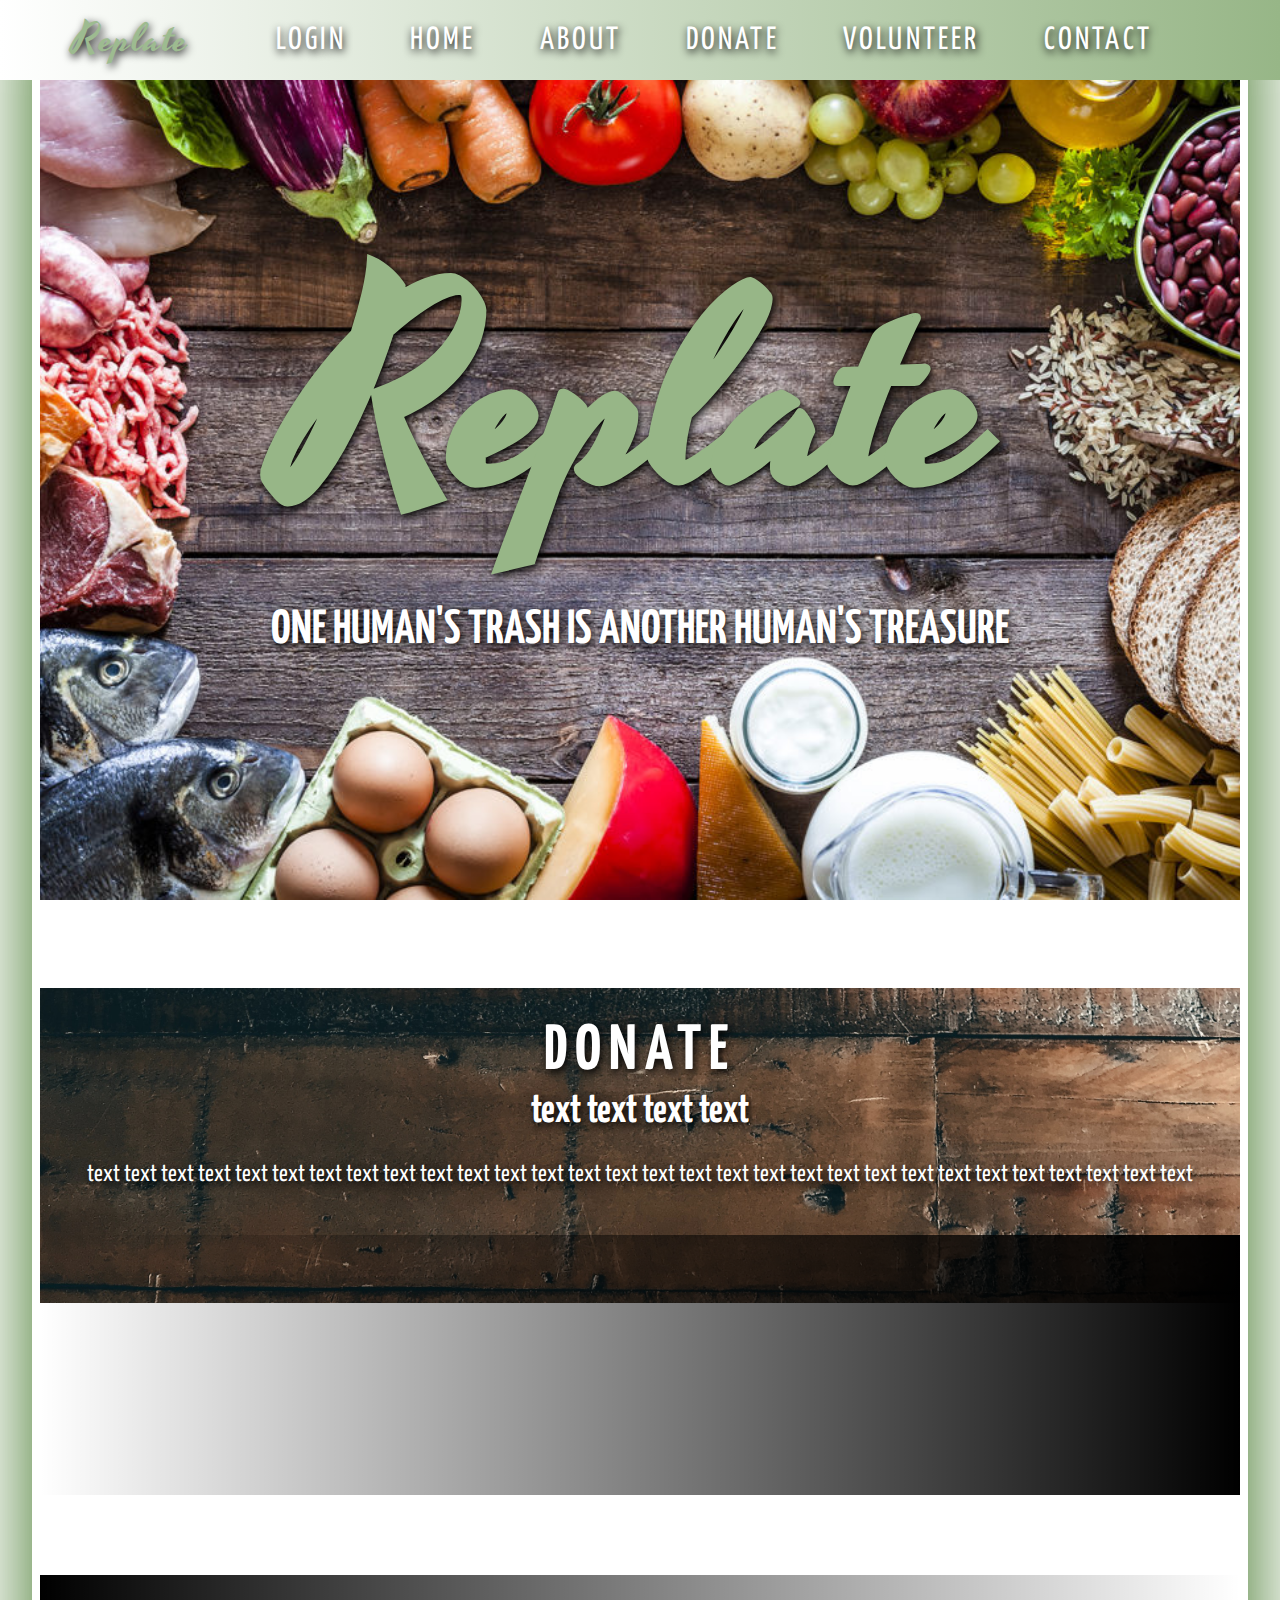
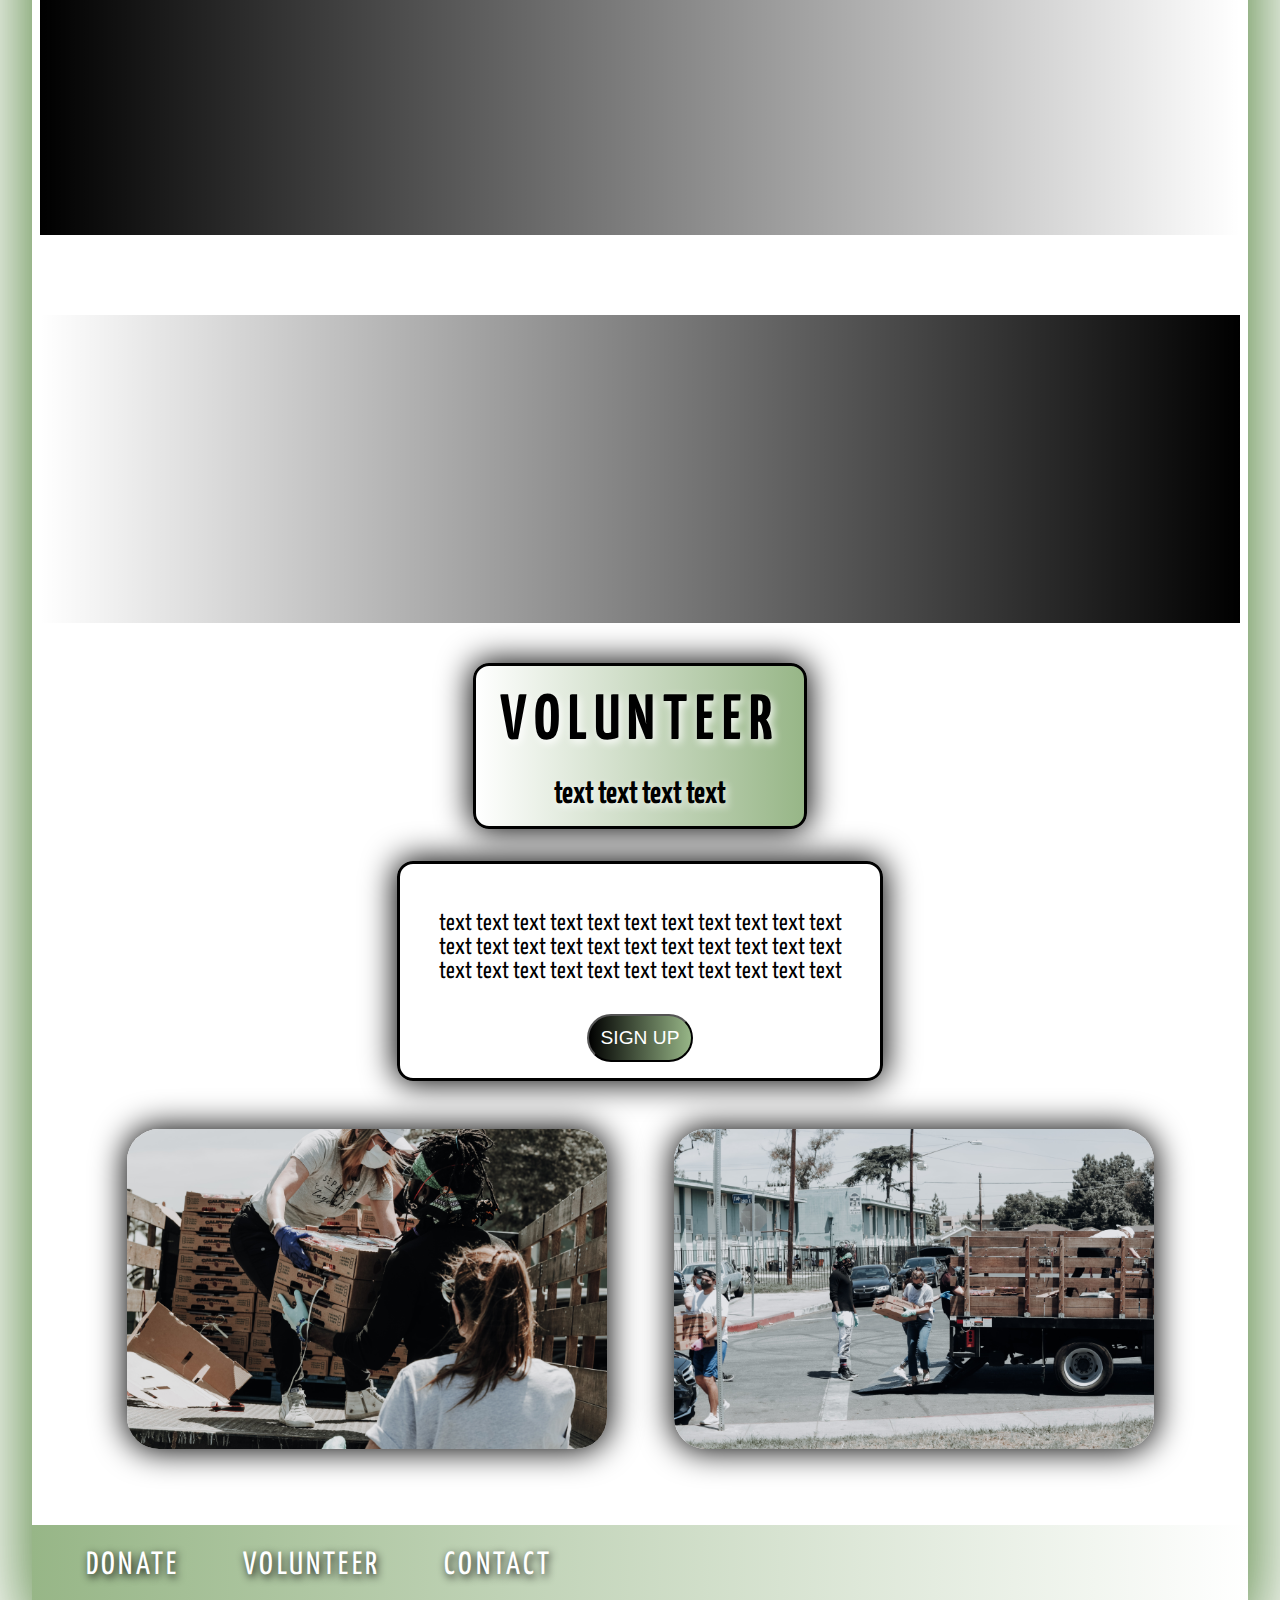
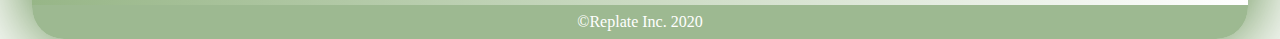
<file: index.html>
<!DOCTYPE html>
<html lang="en">
<head>
    <meta charset="UTF-8">
    <meta name="viewport" content="width=device-width, initial-scale=1.0">
    <title>Replate</title>
    <link rel="stylesheet" href="https://unpkg.com/aos@next/dist/aos.css" />
    <link rel="stylesheet" href="style.css">
    <link href="https://fonts.googleapis.com/css2?family=Yanone+Kaffeesatz&family=Yesteryear&display=swap" rel="stylesheet">
</head>
<body>
    <div id="home"></div>
    <div class="page-center">
        <div class="menu-toggle">
                <div class="bar-container">
                    <div class="bar half start"></div>
                    <div class="bar"></div>
                    <div class="bar half end"></div>
                </div>
            </div>
            <div class="nav-bar">
                <a href="#index.html" class="logo">Replate</a>
            <nav class="top-nav">
                
                <ul class="nav-list dropdown-menu">

                    <li><a href="login.html" class="nav-link">Login</a></li>
                    <li class="dropdown"><a href="#home" class="nav-link">Home</a></li>

                    <li><a href="#about" class="nav-link">About</a></li>

                    <li><a href="#donate" class="nav-link">Donate</a></li>

                    <li><a href="#volunteer" class="nav-link">Volunteer</a></li>

                    <li><a href="#contact" class="nav-link">Contact</a></li>
                </ul>
            </nav>
            </div>
            <div class="page-container">
        <header>
            
            
            <div class="hide-nav">
                <div class="landing-text">
                    <h1>Replate</h1>
                    <h6>One Human's Trash Is Another Human's Treasure</h6>
                </div>
            </div>
        </header>
        <!-- <div class="hdie-nav">
            <section class="about" id="about" data-text="about">
                <h1></h1>
                <h6></h6>
                <p></p>
            </section>
        </div> -->

        <div class="hdie-nav">
            <section class="donate" id="donate" data-text="donate">
                <div class="donate-heading-img"></div>
                <div class="donate-heading">
                <h2>Donate</h2>
                <h6>text text text text</h6>
                <p>text text text text text text text text text text text text text text text text text text text text text text text text text text text text text text </p>
                </div>
        
                <div class="donate-flex">
                <div class="donate-store">
                    <div class="donate-img" data-aos="fade-right" data-aos-delay="300">
                    <img id="donate-img1" src="images/food-stores.jpg" alt="">
                    </div>
                <div class="donate-store-description" data-aos="fade-left" data-aos-delay="300">
                    <h2>Grocer Donations</h2>
                    <h6>Is your store throwing away good produce?</h6>
                    <p>text text text text text text text text text text text text text text text text text text text text</p>
                    <div class="button-signup">
                         <a href="grocerdonate.html"><button class="sign-up">Sign Up</button></a>
                        </div>
                    </div>
                    </div>
                    <div class="donate-restaurant">
                    <div class="donate-restaurant-description" data-aos="fade-right" data-aos-delay="300">
                        <h2>Restaurant Donations</h2>
                        <h6>Is your restaurant throwing away good produce?</h6>
                        <p>text text text text text text text text text text text text text text text text text text text text</p>
                        <div class="button-sign-up">
                           <a href="restaurantdonate.html"><button class="sign-up">Sign Up</button></a>
                        </div>
                    </div>
                    <div class="donate-img" data-aos="fade-left" data-aos-delay="300">
                    <img id="donate-img2" src="images/food-restaurant.jpg" alt="">
                    </div>
                    </div>
                    <div class="donate-individual">
                        <div class="donate-img" data-aos="fade-right" data-aos-delay="300">
                        <img id='donate-img3' src="images/food-individual.jpg" alt="">
                        </div>
                    <div class="donate-individual-description" data-aos="fade-left" data-aos-delay="300">
                        <h2>Individual Donations</h2>
                        <h6>Do you have extra food?</h6>
                        <p>text text text text text text text text text text text text text text text text text text text text</p>
                        <div class="button-signup">
                            <a href="individualdonate.html"><button class="sign-up">Sign Up</button></a>
                        </div>
                        </div>
                    </div>
                    </div>
            </section>

            <section class="volunteer" id="volunteer" data-text="volunteer">
                <div class="volunteer-description">
                    <div class="vdh">
                <h2>Volunteer</h2>
                <h6>text text text text</h6>
                </div>
                <div class="vdp">
                <p>text text text text text text text text text text text text text text text text text text text text text text text text text text text text text text text text text </p>
                <div class="button-signup">
                            <a href="volunteersignup.html"><button class="sign-up">Sign Up</button></a>
                        </div>
                </div>
                </div>
                <div class="volunteer-imgs">
                    <img id="volunteer-img1" src="images/food-volunteer1.jpg" alt="">
                    <img id="volunteer-img2" src="images/food-volunteer2.jpg" alt="">
                </div>
                
            </section>
        
            <section class="contact" id="contact" data-text="contact">
                
            </section>
            <div class="nav-bar-bottom">
                <a href="#index.html" class="logo-bottom">Replate</a>
            <nav class="top-nav-bottom">
                
                <ul class="nav-list-bottom dropdown-menu">
                    <li class="dropdown"><a href="#home" class="nav-link">Home</a></li>

                    <li><a href="#about" class="nav-link">About</a></li>

                    <li><a href="#donate" class="nav-link">Donate</a></li>

                    <li><a href="#volunteer" class="nav-link">Volunteer</a></li>

                    <li><a href="#contact" class="nav-link">Contact</a></li>
                </ul>
            </nav>
            </div>
        
        <footer class="copyright">
            <p><p class="crp">&copy;Replate Inc. 2020</p>
        </footer>
        <script src="https://ajax.googleapis.com/ajax/libs/jquery/3.3.1/jquery.min.js"></script>
    <script src="https://unpkg.com/aos@next/dist/aos.js"></script>
        <script src="main.js"></script>
            </div>
        </div>
    </div>
</body>
</html>
</file>
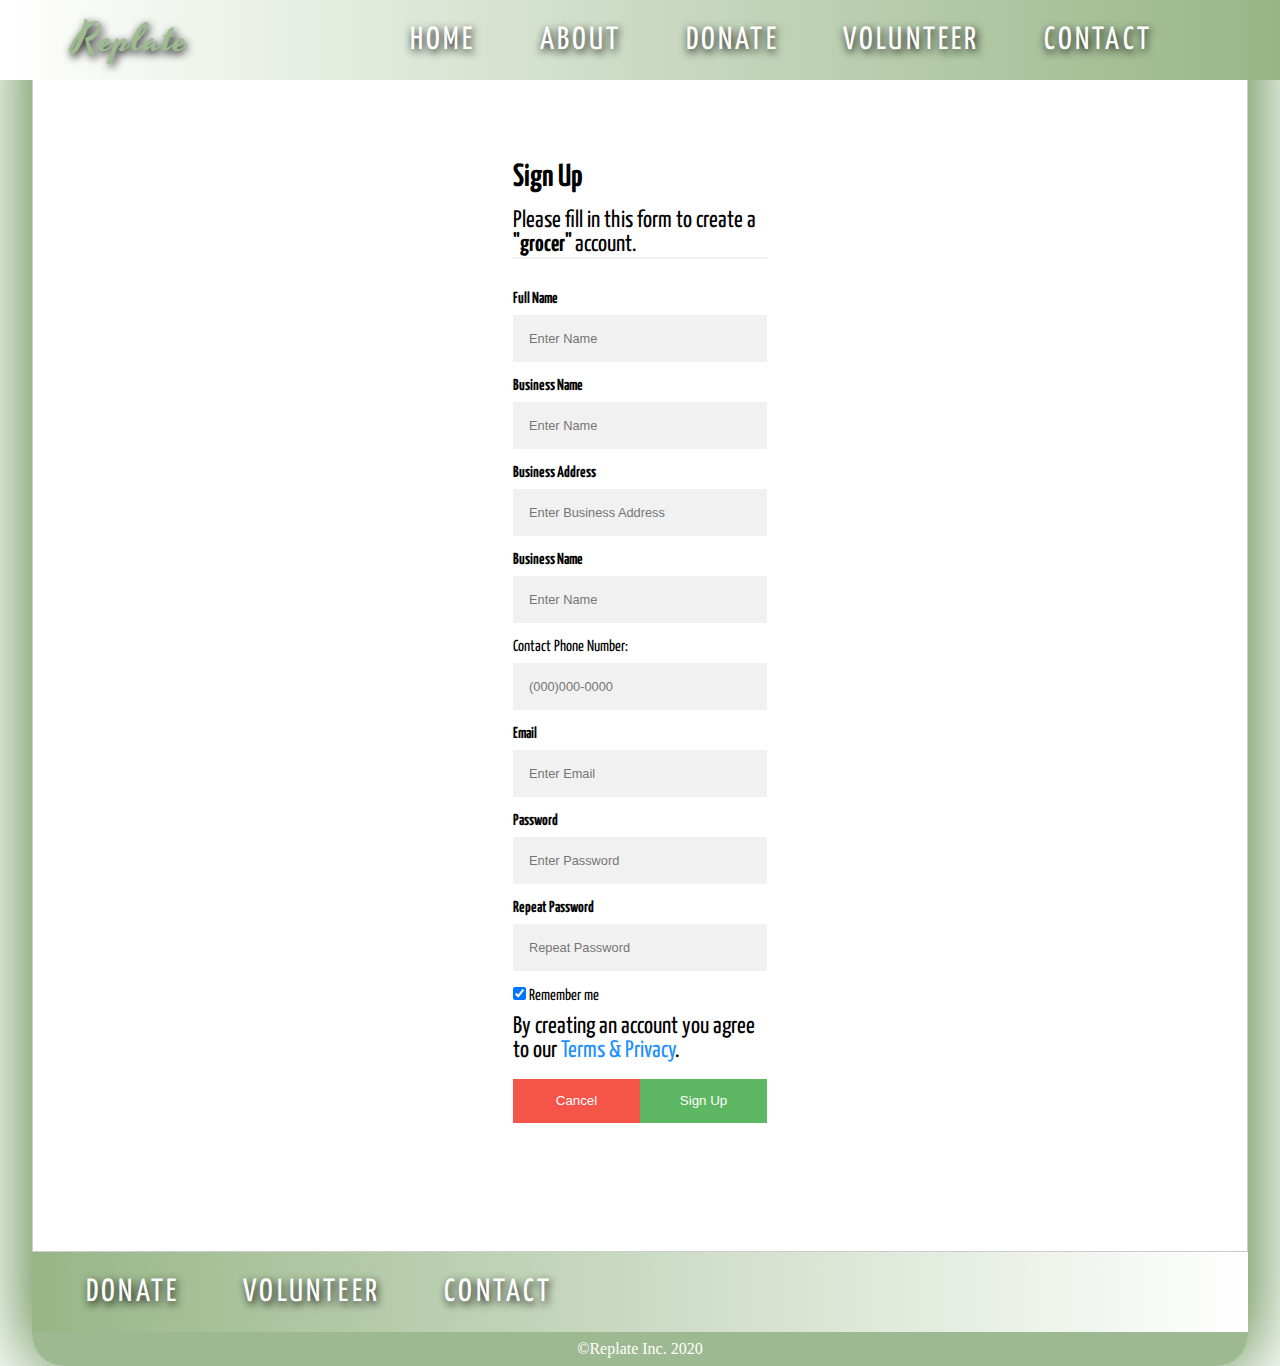
<file: grocerdonate.html>
<!DOCTYPE html>
<html lang="en">
<head>
    <meta charset="UTF-8">
    <meta name="viewport" content="width=device-width, initial-scale=1.0">
    <title>Replate</title>
    <link rel="stylesheet" href="https://unpkg.com/aos@next/dist/aos.css" />
    <link rel="stylesheet" href="grocerdonate.css">
    <link href="https://fonts.googleapis.com/css2?family=Yanone+Kaffeesatz&family=Yesteryear&display=swap" rel="stylesheet">
</head>
<body>
    <div id="home"></div>
    <div class="page-center">
        <div class="menu-toggle">
                <div class="bar-container">
                    <div class="bar half start"></div>
                    <div class="bar"></div>
                    <div class="bar half end"></div>
                </div>
            </div>
            <div class="nav-bar">
                <a href="index.html" class="logo">Replate</a>
            <nav class="top-nav">
                
                <ul class="nav-list dropdown-menu">
                    <li class="dropdown"><a href="index.html" class="nav-link">Home</a></li>

                    <li><a href="#about" class="nav-link">About</a></li>

                    <li><a href="index.html#donate" class="nav-link">Donate</a></li>

                    <li><a href="index.html#volunteer" class="nav-link">Volunteer</a></li>

                    <li><a href="#contact" class="nav-link">Contact</a></li>
                </ul>
            </nav>
            </div>
            <div class="page-container">

                <form action="" style="border:1px solid #ccc">
                    <div class="container">
                        <h1>Sign Up</h1>
                        <p>Please fill in this form to create a <strong> "grocer" </strong> account.</p>
                        <hr>

                        <label for="name"><b>Full Name</b></label>
                        <input type="text" placeholder="Enter Name" name="name" required>

                        <label for="name"><b>Business Name</b></label>
                        <input type="text" placeholder="Enter Name" name="name" required>

                        <label for="address"><b>Business Address</b></label>
                        <input type="text" placeholder="Enter Business Address" name="address" required>

                        <label for="name"><b>Business Name</b></label>
                        <input type="text" placeholder="Enter Name" name="name" required>

                        <label for="phone">Contact Phone Number:</label>
                        <input type="tel" placeholder="(000)000-0000" id="phone" name="phone" 
                        pattern="[0-9]{3}-[0-9]{2}-[0-9]{3}" required>

                        <label for="email"><b>Email</b></label>
                        <input type="text" placeholder="Enter Email" name="email" required>

                        <label for="psw"><b>Password</b></label>
                        <input type="password" placeholder="Enter Password" name="psw" required>

                        <label for="psw-repeat"><b>Repeat Password</b></label>
                        <input type="password" placeholder="Repeat Password" name="psw-repeat" required>
                        
                        <label>
                        <input type="checkbox" checked="checked" name="remember" style="margin-bottom:15px"> Remember me
                        </label>
                        
                        <p>By creating an account you agree to our <a href="#" style="color:dodgerblue">Terms & Privacy</a>.</p>

                        <div class="clearfix">
                        <button type="button" class="cancelbtn">Cancel</button>
                        <button type="submit" class="signupbtn">Sign Up</button>
                        </div>
                    </div>
                    </form>
                <div class="nav-bar-bottom">
                <a href="#index.html" class="logo-bottom">Replate</a>
            <nav class="top-nav-bottom">
                
                <ul class="nav-list-bottom dropdown-menu">
                    <li class="dropdown"><a href="index.html" class="nav-link">Home</a></li>

                    <li><a href="#about" class="nav-link">About</a></li>

                    <li><a href="index.html#donate" class="nav-link">Donate</a></li>

                    <li><a href="index.html#volunteer" class="nav-link">Volunteer</a></li>

                    <li><a href="#contact" class="nav-link">Contact</a></li>
                </ul>
            </nav>
            </div>
        
        <footer class="copyright">
            <p><p class="crp">&copy;Replate Inc. 2020</p>
        </footer>
        <script src="https://ajax.googleapis.com/ajax/libs/jquery/3.3.1/jquery.min.js"></script>
    <script src="https://unpkg.com/aos@next/dist/aos.js"></script>
        <script src="main.js"></script>
        </div>
    </div>
</body>
</html>
</file>
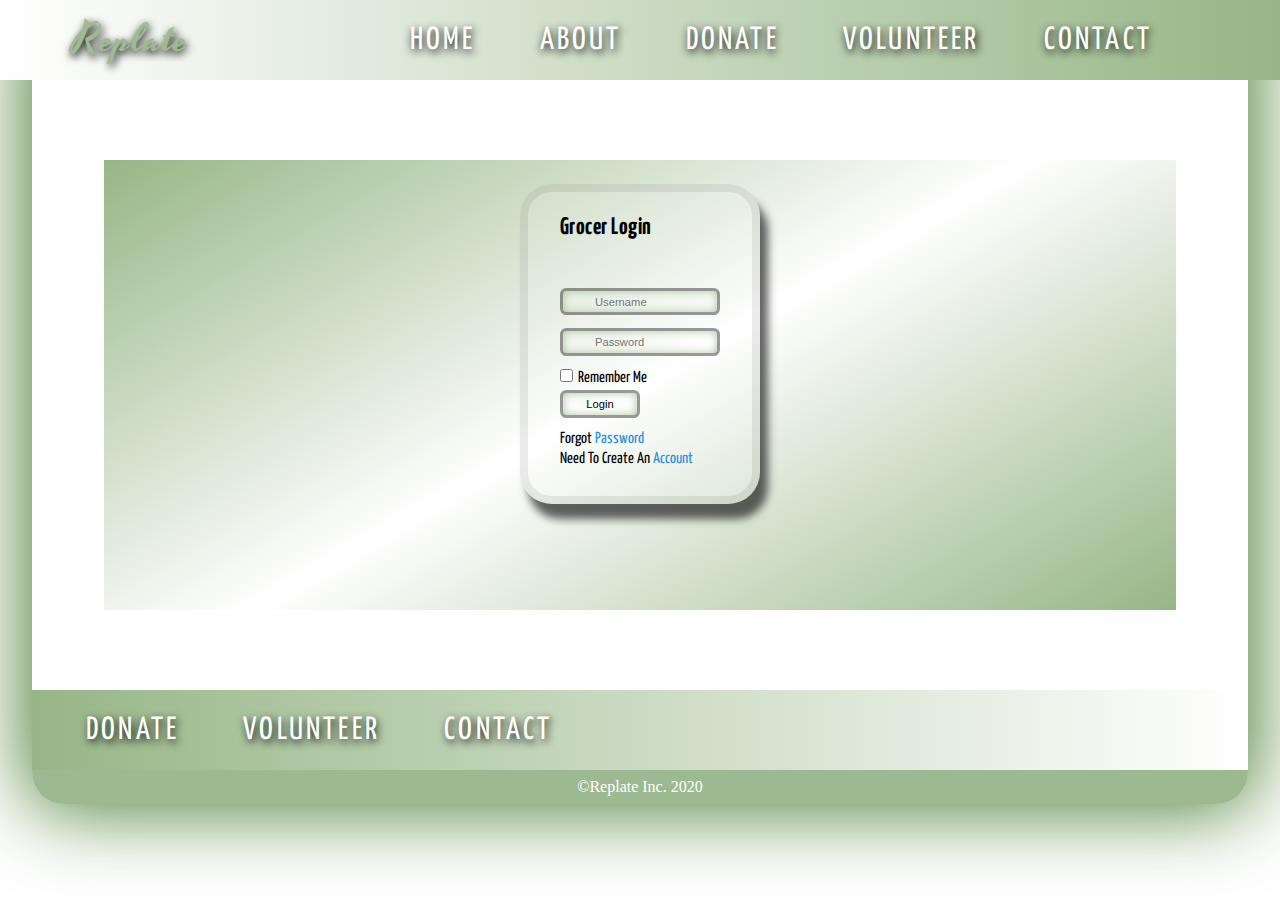
<file: grocerlogin.html>
<!DOCTYPE html>
<html lang="en">
<head>
    <meta charset="UTF-8">
    <meta name="viewport" content="width=device-width, initial-scale=1.0">
    <title>Replate</title>
    <link rel="stylesheet" href="https://unpkg.com/aos@next/dist/aos.css" />
    <link rel="stylesheet" href="grocerlogin.css">
    <link href="https://fonts.googleapis.com/css2?family=Yanone+Kaffeesatz&family=Yesteryear&display=swap" rel="stylesheet">
</head>
<body>
    <div id="home"></div>
    <div class="page-center">
        <div class="menu-toggle">
                <div class="bar-container">
                    <div class="bar half start"></div>
                    <div class="bar"></div>
                    <div class="bar half end"></div>
                </div>
            </div>
            <div class="nav-bar">
                <a href="index.html" class="logo">Replate</a>
            <nav class="top-nav">
                
                <ul class="nav-list dropdown-menu">
                    <li class="dropdown"><a href="index.html#home" class="nav-link">Home</a></li>

                    <li><a href="#about" class="nav-link">About</a></li>

                    <li><a href="index.html#donate" class="nav-link">Donate</a></li>

                    <li><a href="index.html#volunteer" class="nav-link">Volunteer</a></li>

                    <li><a href="#contact" class="nav-link">Contact</a></li>
                </ul>
            </nav>
            </div>
            <div class="page-container">
                 <section>
                    <div class="box">
                        <div class="form">
                            <h2>Grocer Login</h2>
                            <form action="">
                            <div class="input-box">
                                <input type="text" placeholder="Username">
                                <i class="fas fa-user"></i>
                            </div>
                            <div class="input-box">
                                <input type="password" placeholder="Password">
                                <i class="fas fa-lock"></i>
                            </div>
                            
                            <label class="remember" for="remember"><input type="checkbox">Remember Me</label>
                            <div class="input-box">
                                <input type="submit" value="Login">
                                </div>
                                </form>
                                <p>Forgot <a href="#">Password</a></p>
                                <p>Need To Create An <a href="#">Account</a></p>
                        </div>
                    </div>
                </section>

                <div class="nav-bar-bottom">
                <a href="#index.html" class="logo-bottom">Replate</a>
            <nav class="top-nav-bottom">
                
                <ul class="nav-list-bottom dropdown-menu">
                    <li class="dropdown"><a href="index.html" class="nav-link">Home</a></li>

                    <li><a href="#about" class="nav-link">About</a></li>

                    <li><a href="index.html#donate" class="nav-link">Donate</a></li>

                    <li><a href="index.html#volunteer" class="nav-link">Volunteer</a></li>

                    <li><a href="#contact" class="nav-link">Contact</a></li>
                </ul>
            </nav>
            </div>
        
        <footer class="copyright">
            <p><p class="crp">&copy;Replate Inc. 2020</p>
        </footer>
        <script src="https://ajax.googleapis.com/ajax/libs/jquery/3.3.1/jquery.min.js"></script>
    <script src="https://unpkg.com/aos@next/dist/aos.js"></script>
        <script src="main.js"></script>
        </div>
    </div>
</body>
</html>
</file>
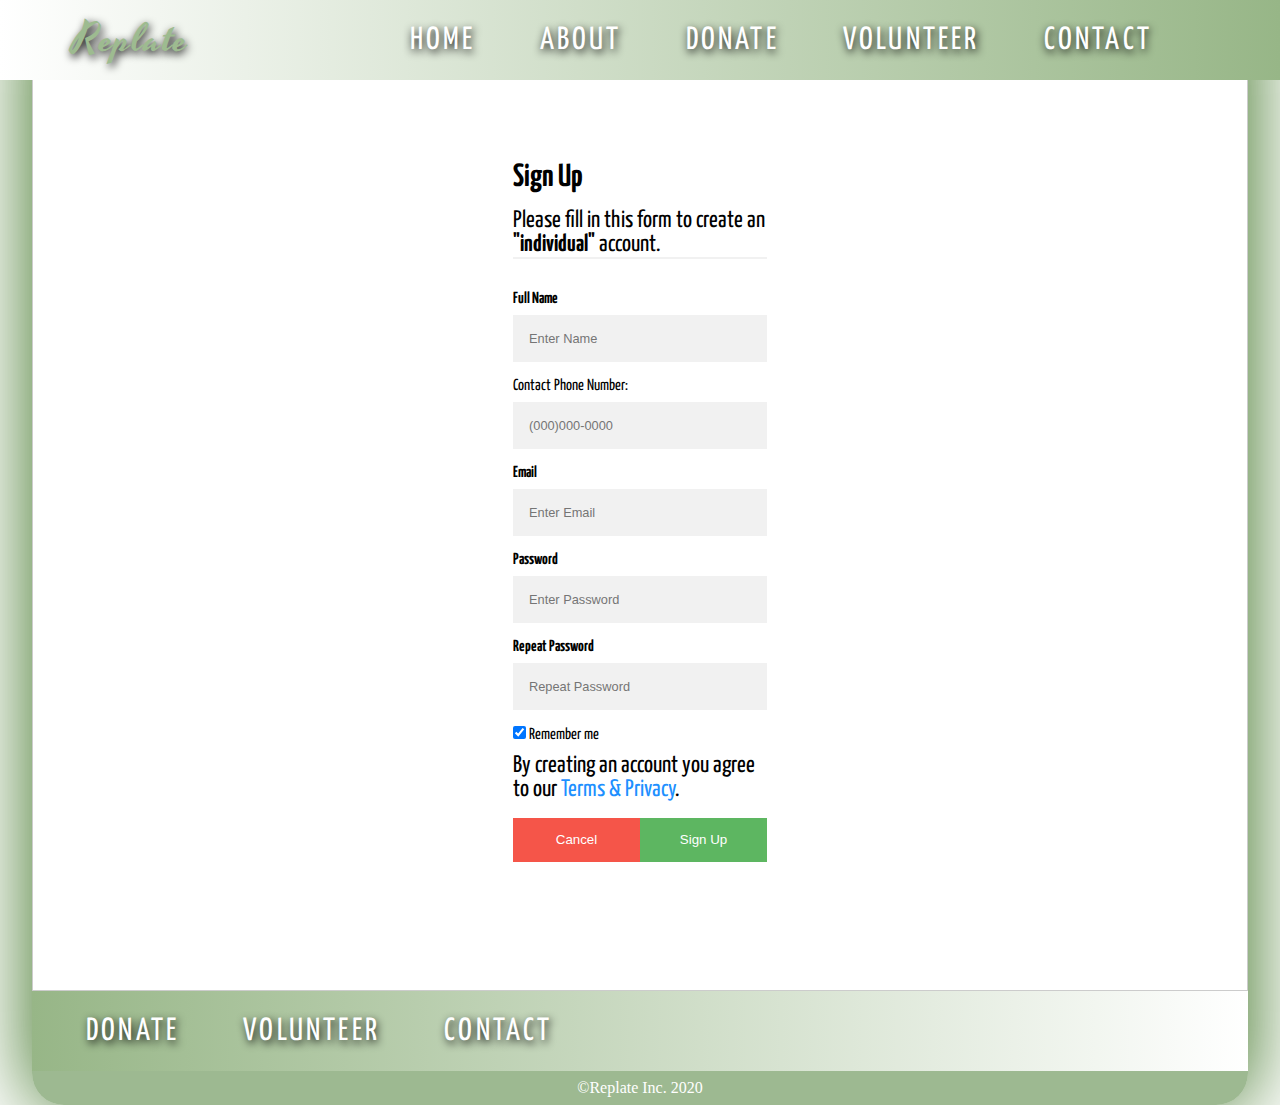
<file: individualdonate.html>
<!DOCTYPE html>
<html lang="en">
<head>
    <meta charset="UTF-8">
    <meta name="viewport" content="width=device-width, initial-scale=1.0">
    <title>Replate</title>
    <link rel="stylesheet" href="https://unpkg.com/aos@next/dist/aos.css" />
    <link rel="stylesheet" href="individualdonate.css">
    <link href="https://fonts.googleapis.com/css2?family=Yanone+Kaffeesatz&family=Yesteryear&display=swap" rel="stylesheet">
</head>
<body>
    <div id="home"></div>
    <div class="page-center">
        <div class="menu-toggle">
                <div class="bar-container">
                    <div class="bar half start"></div>
                    <div class="bar"></div>
                    <div class="bar half end"></div>
                </div>
            </div>
            <div class="nav-bar">
                <a href="index.html" class="logo">Replate</a>
            <nav class="top-nav">
                
                <ul class="nav-list dropdown-menu">
                    <li class="dropdown"><a href="index.html#home" class="nav-link">Home</a></li>

                    <li><a href="#about" class="nav-link">About</a></li>

                    <li><a href="index.html#donate" class="nav-link">Donate</a></li>

                    <li><a href="index.html#volunteer" class="nav-link">Volunteer</a></li>

                    <li><a href="#contact" class="nav-link">Contact</a></li>
                </ul>
            </nav>
            </div>
            <div class="page-container">

                <form action="" style="border:1px solid #ccc">
                    <div class="container">
                        <h1>Sign Up</h1>
                        <p>Please fill in this form to create an <strong> "individual"</strong> account.</p>
                        <hr>

                        <label for="name"><b>Full Name</b></label>
                        <input type="text" placeholder="Enter Name" name="name" required>

                        <label for="phone">Contact Phone Number:</label>
                        <input type="tel" placeholder="(000)000-0000" id="phone" name="phone" 
                        pattern="[0-9]{3}-[0-9]{2}-[0-9]{3}" required>

                        <label for="email"><b>Email</b></label>
                        <input type="text" placeholder="Enter Email" name="email" required>

                        <label for="psw"><b>Password</b></label>
                        <input type="password" placeholder="Enter Password" name="psw" required>

                        <label for="psw-repeat"><b>Repeat Password</b></label>
                        <input type="password" placeholder="Repeat Password" name="psw-repeat" required>
                        
                        <label>
                        <input type="checkbox" checked="checked" name="remember" style="margin-bottom:15px"> Remember me
                        </label>
                        
                        <p>By creating an account you agree to our <a href="#" style="color:dodgerblue">Terms & Privacy</a>.</p>

                        <div class="clearfix">
                        <button type="button" class="cancelbtn">Cancel</button>
                        <button type="submit" class="signupbtn">Sign Up</button>
                        </div>
                    </div>
                    </form>
                <div class="nav-bar-bottom">
                <a href="#index.html" class="logo-bottom">Replate</a>
            <nav class="top-nav-bottom">
                
                <ul class="nav-list-bottom dropdown-menu">
                    <li class="dropdown"><a href="index.html" class="nav-link">Home</a></li>

                    <li><a href="#about" class="nav-link">About</a></li>

                    <li><a href="index.html#donate" class="nav-link">Donate</a></li>

                    <li><a href="index.html#volunteer" class="nav-link">Volunteer</a></li>

                    <li><a href="#contact" class="nav-link">Contact</a></li>
                </ul>
            </nav>
            </div>
        
        <footer class="copyright">
            <p><p class="crp">&copy;Replate Inc. 2020</p>
        </footer>
        <script src="https://ajax.googleapis.com/ajax/libs/jquery/3.3.1/jquery.min.js"></script>
    <script src="https://unpkg.com/aos@next/dist/aos.js"></script>
        <script src="main.js"></script>
        </div>
    </div>
</body>
</html>
</file>
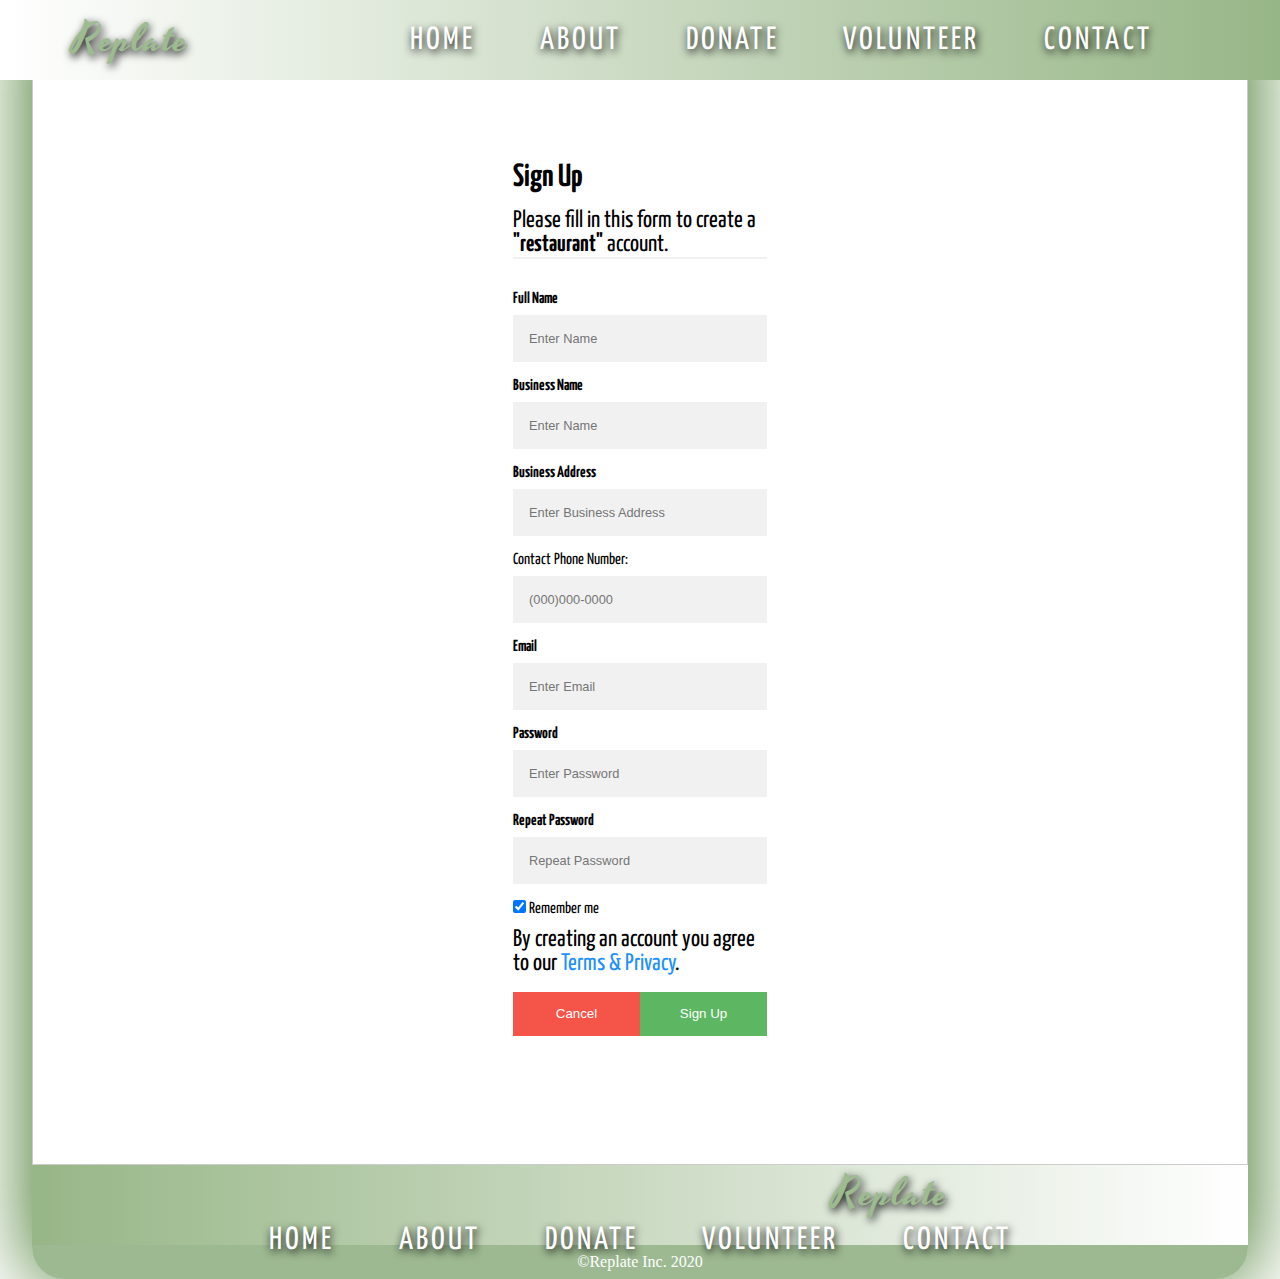
<file: restaurantdonate.html>
<!DOCTYPE html>
<html lang="en">
<head>
    <meta charset="UTF-8">
    <meta name="viewport" content="width=device-width, initial-scale=1.0">
    <title>Replate</title>
    <link rel="stylesheet" href="https://unpkg.com/aos@next/dist/aos.css" />
    <link rel="stylesheet" href="restaurantdonate.css">
    <link href="https://fonts.googleapis.com/css2?family=Yanone+Kaffeesatz&family=Yesteryear&display=swap" rel="stylesheet">
</head>
<body>
    <div id="home"></div>
    <div class="page-center">
        <div class="menu-toggle">
                <div class="bar-container">
                    <div class="bar half start"></div>
                    <div class="bar"></div>
                    <div class="bar half end"></div>
                </div>
            </div>
            <div class="nav-bar">
                <a href="index.html" class="logo">Replate</a>
            <nav class="top-nav">
                
                <ul class="nav-list dropdown-menu">
                    <li class="dropdown"><a href="index.html#home" class="nav-link">Home</a></li>

                    <li><a href="#about" class="nav-link">About</a></li>

                    <li><a href="index.html#donate" class="nav-link">Donate</a></li>

                    <li><a href="index.html#volunteer" class="nav-link">Volunteer</a></li>

                    <li><a href="#contact" class="nav-link">Contact</a></li>
                </ul>
            </nav>
            </div>
            <div class="page-container">

                <form action="" style="border:1px solid #ccc">
                    <div class="container">
                        <h1>Sign Up</h1>
                        <p>Please fill in this form to create a <strong> "restaurant"</strong> account.</p>
                        <hr>

                        <label for="name"><b>Full Name</b></label>
                        <input type="text" placeholder="Enter Name" name="name" required>

                        <label for="name"><b>Business Name</b></label>
                        <input type="text" placeholder="Enter Name" name="name" required>

                        <label for="address"><b>Business Address</b></label>
                        <input type="text" placeholder="Enter Business Address" name="address" required>

                        <label for="phone">Contact Phone Number:</label>
                        <input type="tel" placeholder="(000)000-0000" id="phone" name="phone" 
                        pattern="[0-9]{3}-[0-9]{2}-[0-9]{3}" required>

                        <label for="email"><b>Email</b></label>
                        <input type="text" placeholder="Enter Email" name="email" required>

                        <label for="psw"><b>Password</b></label>
                        <input type="password" placeholder="Enter Password" name="psw" required>

                        <label for="psw-repeat"><b>Repeat Password</b></label>
                        <input type="password" placeholder="Repeat Password" name="psw-repeat" required>
                        
                        <label>
                        <input type="checkbox" checked="checked" name="remember" style="margin-bottom:15px"> Remember me
                        </label>
                        
                        <p>By creating an account you agree to our <a href="#" style="color:dodgerblue">Terms & Privacy</a>.</p>

                        <div class="clearfix">
                        <button type="button" class="cancelbtn">Cancel</button>
                        <button type="submit" class="signupbtn">Sign Up</button>
                        </div>
                    </div>
                    </form>
                <div class="nav-bar-bottom">
                <a href="#index.html" class="logo-bottom">Replate</a>
            <nav class="top-nav-bottom">
                
                <ul class="nav-list-bottom dropdown-menu">
                    <li class="dropdown"><a href="index.html" class="nav-link">Home</a></li>

                    <li><a href="#about" class="nav-link">About</a></li>

                    <li><a href="index.html#donate" class="nav-link">Donate</a></li>

                    <li><a href="index.html#volunteer" class="nav-link">Volunteer</a></li>

                    <li><a href="#contact" class="nav-link">Contact</a></li>
                </ul>
            </nav>
            </div>
        
        <footer class="copyright">
            <p><p class="crp">&copy;Replate Inc. 2020</p>
        </footer>
        <script src="https://ajax.googleapis.com/ajax/libs/jquery/3.3.1/jquery.min.js"></script>
    <script src="https://unpkg.com/aos@next/dist/aos.js"></script>
        <script src="main.js"></script>
        </div>
    </div>
</body>
</html>
</file>
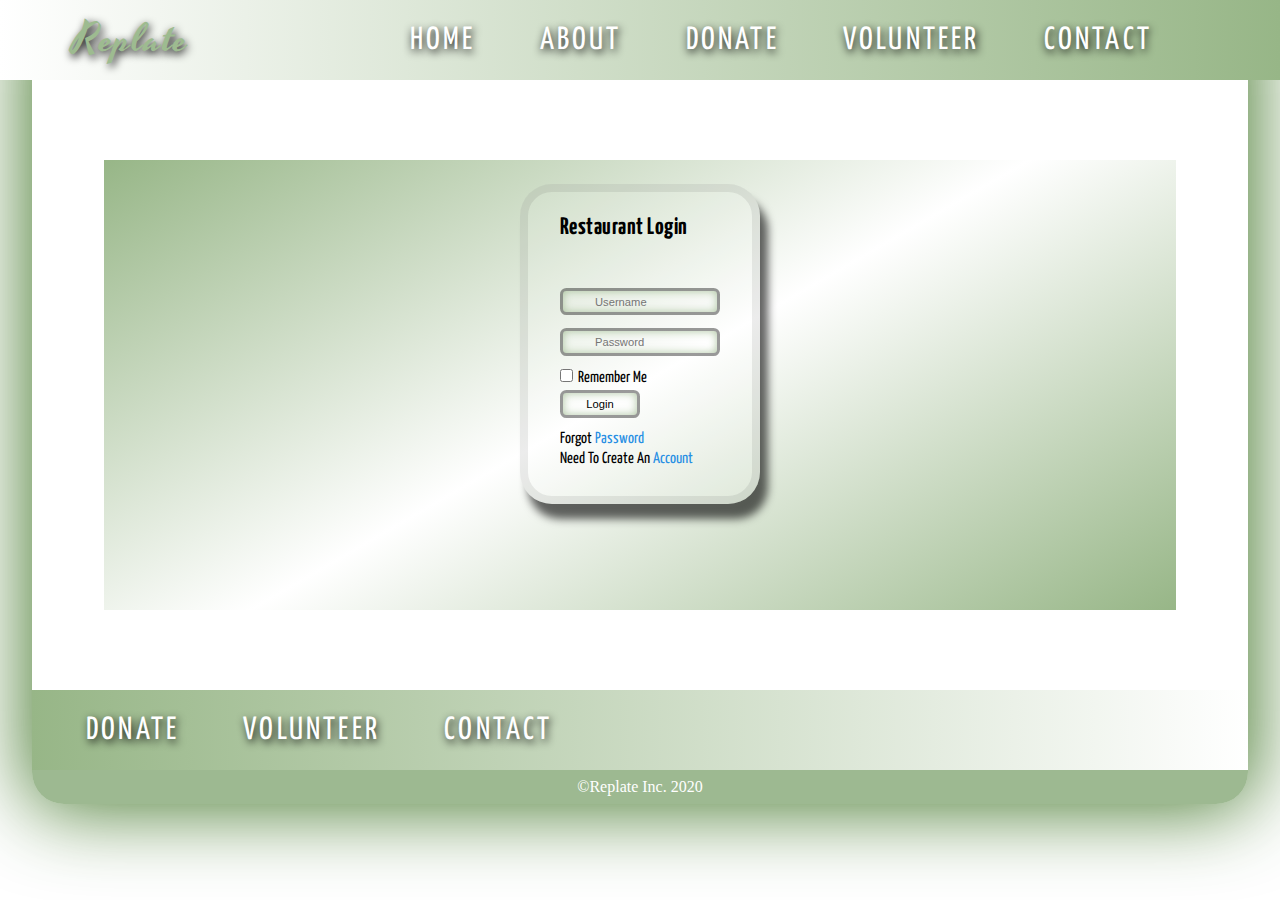
<file: restaurantlogin.html>
<!DOCTYPE html>
<html lang="en">
<head>
    <meta charset="UTF-8">
    <meta name="viewport" content="width=device-width, initial-scale=1.0">
    <title>Replate</title>
    <link rel="stylesheet" href="https://unpkg.com/aos@next/dist/aos.css" />
    <link rel="stylesheet" href="restaurantlogin.css">
    <link href="https://fonts.googleapis.com/css2?family=Yanone+Kaffeesatz&family=Yesteryear&display=swap" rel="stylesheet">
</head>
<body>
    <div id="home"></div>
    <div class="page-center">
        <div class="menu-toggle">
                <div class="bar-container">
                    <div class="bar half start"></div>
                    <div class="bar"></div>
                    <div class="bar half end"></div>
                </div>
            </div>
            <div class="nav-bar">
                <a href="index.html" class="logo">Replate</a>
            <nav class="top-nav">
                
                <ul class="nav-list dropdown-menu">
                    <li class="dropdown"><a href="index.html#home" class="nav-link">Home</a></li>

                    <li><a href="#about" class="nav-link">About</a></li>

                    <li><a href="index.html#donate" class="nav-link">Donate</a></li>

                    <li><a href="index.html#volunteer" class="nav-link">Volunteer</a></li>

                    <li><a href="#contact" class="nav-link">Contact</a></li>
                </ul>
            </nav>
            </div>
            <div class="page-container">
                <section>
                    <div class="box">
                        <div class="form">
                            <h2>Restaurant Login</h2>
                            <form action="">
                            <div class="input-box">
                                <input type="text" placeholder="Username">
                                <i class="fas fa-user"></i>
                            </div>
                            <div class="input-box">
                                <input type="password" placeholder="Password">
                                <i class="fas fa-lock"></i>
                            </div>
                            
                            <label class="remember" for="remember"><input type="checkbox">Remember Me</label>
                            <div class="input-box">
                                <input type="submit" value="Login">
                                </div>
                                </form>
                                <p>Forgot <a href="#">Password</a></p>
                                <p>Need To Create An <a href="#">Account</a></p>
                        </div>
                    </div>
                </section>

                <div class="nav-bar-bottom">
                <a href="#index.html" class="logo-bottom">Replate</a>
            <nav class="top-nav-bottom">
                
                <ul class="nav-list-bottom dropdown-menu">
                    <li class="dropdown"><a href="index.html" class="nav-link">Home</a></li>

                    <li><a href="#about" class="nav-link">About</a></li>

                    <li><a href="index.html#donate" class="nav-link">Donate</a></li>

                    <li><a href="index.html#volunteer" class="nav-link">Volunteer</a></li>

                    <li><a href="#contact" class="nav-link">Contact</a></li>
                </ul>
            </nav>
            </div>
        
        <footer class="copyright">
            <p><p class="crp">&copy;Replate Inc. 2020</p>
        </footer>
        <script src="https://ajax.googleapis.com/ajax/libs/jquery/3.3.1/jquery.min.js"></script>
    <script src="https://unpkg.com/aos@next/dist/aos.js"></script>
        <script src="main.js"></script>
        </div>
    </div>
</body>
</html>
</file>
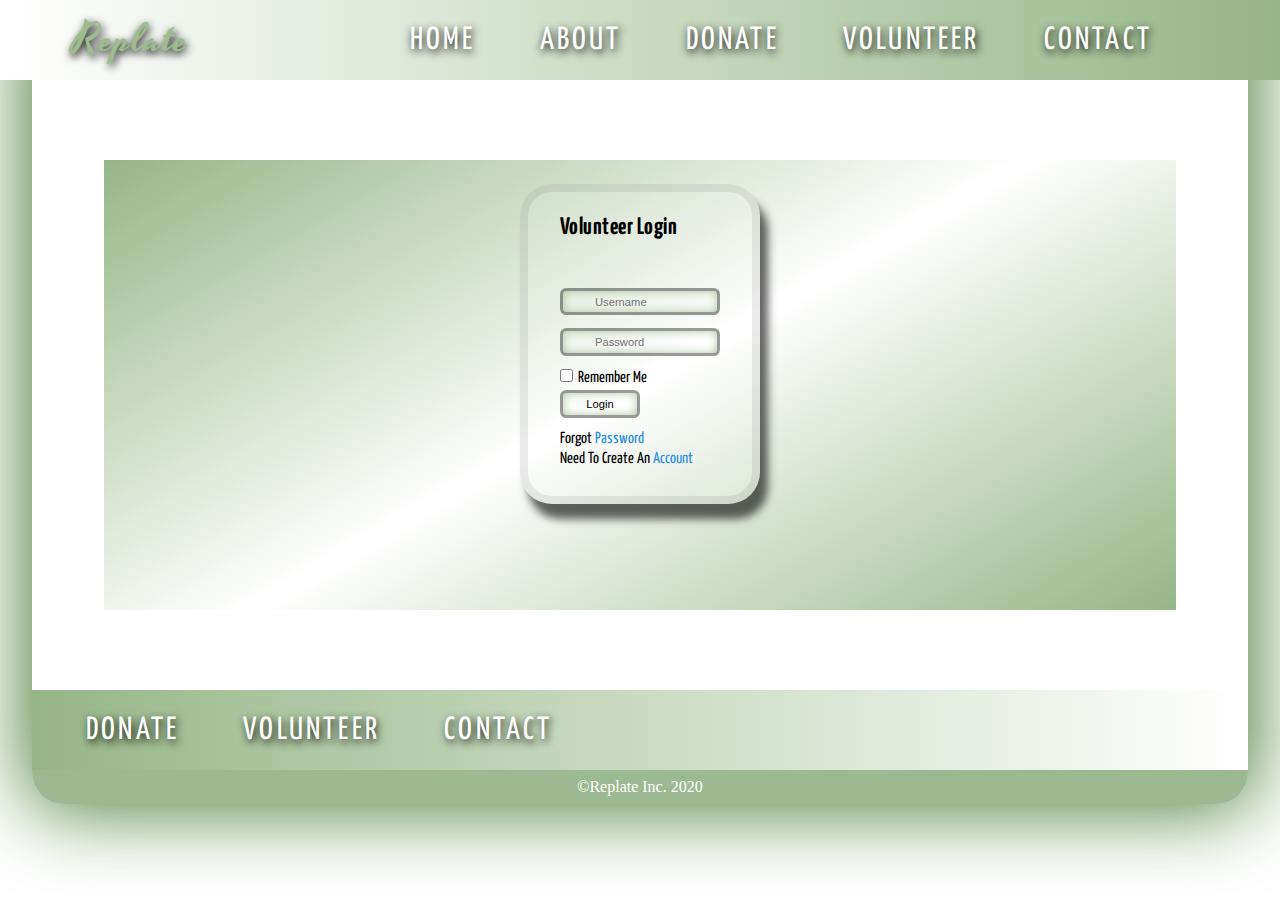
<file: volunteerlogin.html>
<!DOCTYPE html>
<html lang="en">
<head>
    <meta charset="UTF-8">
    <meta name="viewport" content="width=device-width, initial-scale=1.0">
    <title>Replate</title>
    <link rel="stylesheet" href="https://unpkg.com/aos@next/dist/aos.css" />
    <link rel="stylesheet" href="volunteerlogin.css">
    <link href="https://fonts.googleapis.com/css2?family=Yanone+Kaffeesatz&family=Yesteryear&display=swap" rel="stylesheet">
</head>
<body>
    <div id="home"></div>
    <div class="page-center">
        <div class="menu-toggle">
                <div class="bar-container">
                    <div class="bar half start"></div>
                    <div class="bar"></div>
                    <div class="bar half end"></div>
                </div>
            </div>
            <div class="nav-bar">
                <a href="index.html" class="logo">Replate</a>
            <nav class="top-nav">
                
                <ul class="nav-list dropdown-menu">
                    <li class="dropdown"><a href="index.html#home" class="nav-link">Home</a></li>

                    <li><a href="#about" class="nav-link">About</a></li>

                    <li><a href="index.html#donate" class="nav-link">Donate</a></li>

                    <li><a href="index.html#volunteer" class="nav-link">Volunteer</a></li>

                    <li><a href="#contact" class="nav-link">Contact</a></li>
                </ul>
            </nav>
            </div>
            <div class="page-container">
                 <section>
                    <div class="box">
                        <div class="form">
                            <h2>Volunteer Login</h2>
                            <form action="">
                            <div class="input-box">
                                <input type="text" placeholder="Username">
                                <i class="fas fa-user"></i>
                            </div>
                            <div class="input-box">
                                <input type="password" placeholder="Password">
                                <i class="fas fa-lock"></i>
                            </div>
                            
                            <label class="remember" for="remember"><input type="checkbox">Remember Me</label>
                            <div class="input-box">
                                <input type="submit" value="Login">
                                </div>
                                </form>
                                <p>Forgot <a href="#">Password</a></p>
                                <p>Need To Create An <a href="#">Account</a></p>
                        </div>
                    </div>
                </section>

                <div class="nav-bar-bottom">
                <a href="#index.html" class="logo-bottom">Replate</a>
            <nav class="top-nav-bottom">
                
                <ul class="nav-list-bottom dropdown-menu">
                    <li class="dropdown"><a href="index.html" class="nav-link">Home</a></li>

                    <li><a href="#about" class="nav-link">About</a></li>

                    <li><a href="index.html#donate" class="nav-link">Donate</a></li>

                    <li><a href="index.html#volunteer" class="nav-link">Volunteer</a></li>

                    <li><a href="#contact" class="nav-link">Contact</a></li>
                </ul>
            </nav>
            </div>
        
        <footer class="copyright">
            <p><p class="crp">&copy;Replate Inc. 2020</p>
        </footer>
        <script src="https://ajax.googleapis.com/ajax/libs/jquery/3.3.1/jquery.min.js"></script>
    <script src="https://unpkg.com/aos@next/dist/aos.js"></script>
        <script src="main.js"></script>
        </div>
    </div>
</body>
</html>
</file>
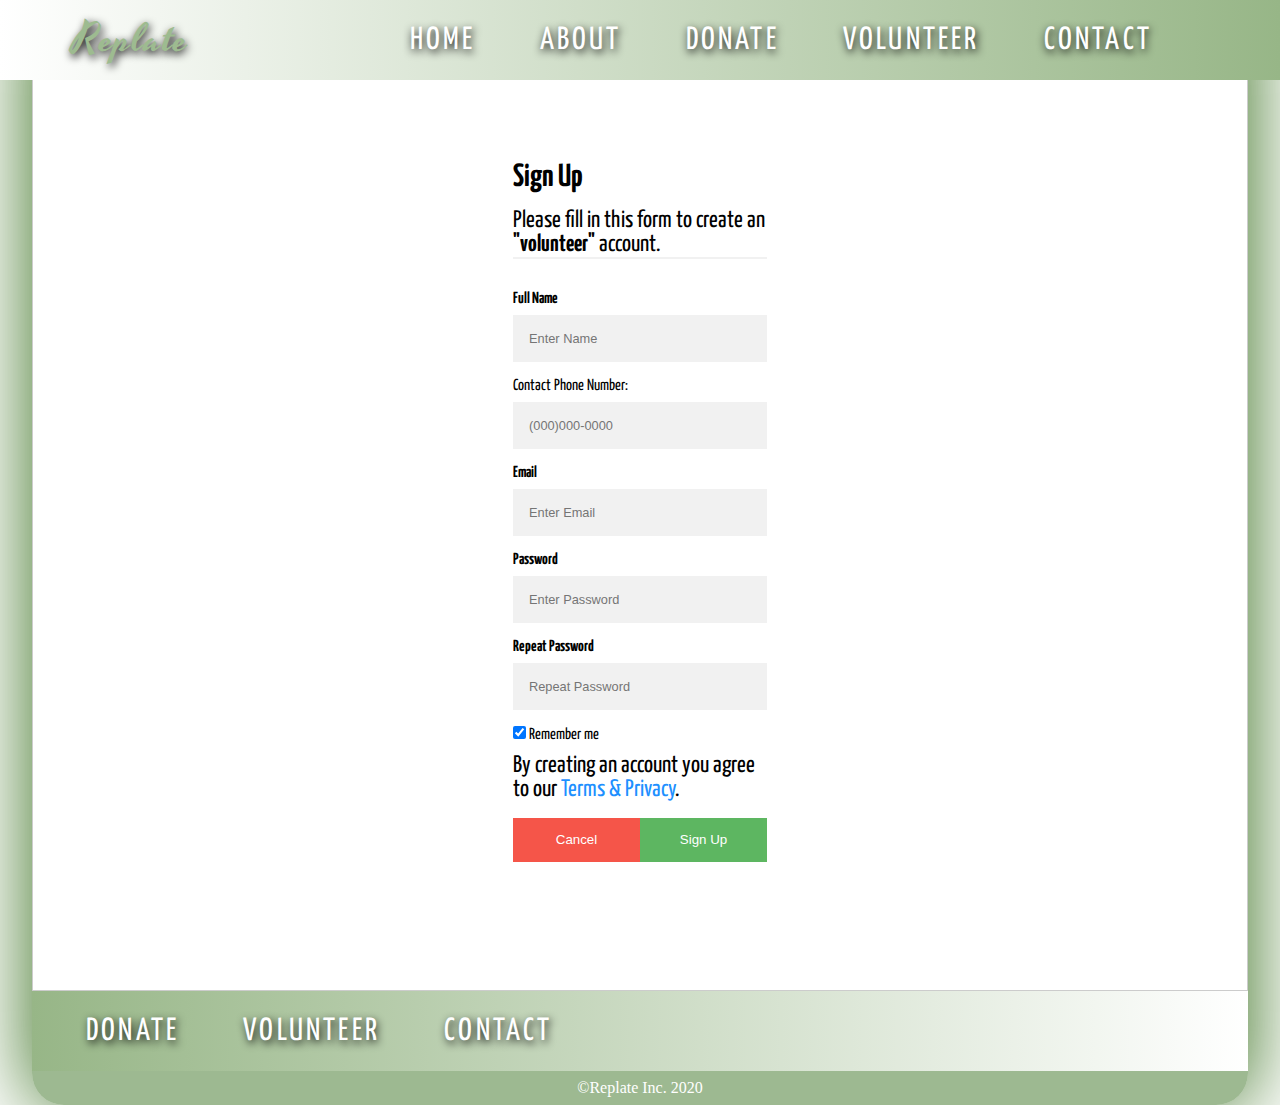
<file: volunteersignup.html>
<!DOCTYPE html>
<html lang="en">
<head>
    <meta charset="UTF-8">
    <meta name="viewport" content="width=device-width, initial-scale=1.0">
    <title>Replate</title>
    <link rel="stylesheet" href="https://unpkg.com/aos@next/dist/aos.css" />
    <link rel="stylesheet" href="volunteersignup.css">
    <link href="https://fonts.googleapis.com/css2?family=Yanone+Kaffeesatz&family=Yesteryear&display=swap" rel="stylesheet">
</head>
<body>
    <div id="home"></div>
    <div class="page-center">
        <div class="menu-toggle">
                <div class="bar-container">
                    <div class="bar half start"></div>
                    <div class="bar"></div>
                    <div class="bar half end"></div>
                </div>
            </div>
            <div class="nav-bar">
                <a href="index.html" class="logo">Replate</a>
            <nav class="top-nav">
                
                <ul class="nav-list dropdown-menu">
                    <li class="dropdown"><a href="index.html#home" class="nav-link">Home</a></li>

                    <li><a href="#about" class="nav-link">About</a></li>

                    <li><a href="index.html#donate" class="nav-link">Donate</a></li>

                    <li><a href="index.html#volunteer" class="nav-link">Volunteer</a></li>

                    <li><a href="#contact" class="nav-link">Contact</a></li>
                </ul>
            </nav>
            </div>
            <div class="page-container">

                <form action="" style="border:1px solid #ccc">
                    <div class="container">
                        <h1>Sign Up</h1>
                        <p>Please fill in this form to create an <strong> "volunteer"</strong> account.</p>
                        <hr>

                        <label for="name"><b>Full Name</b></label>
                        <input type="text" placeholder="Enter Name" name="name" required>

                        <label for="phone">Contact Phone Number:</label>
                        <input type="tel" placeholder="(000)000-0000" id="phone" name="phone" 
                        pattern="[0-9]{3}-[0-9]{2}-[0-9]{3}" required>

                        <label for="email"><b>Email</b></label>
                        <input type="text" placeholder="Enter Email" name="email" required>

                        <label for="psw"><b>Password</b></label>
                        <input type="password" placeholder="Enter Password" name="psw" required>

                        <label for="psw-repeat"><b>Repeat Password</b></label>
                        <input type="password" placeholder="Repeat Password" name="psw-repeat" required>
                        
                        <label>
                        <input type="checkbox" checked="checked" name="remember" style="margin-bottom:15px"> Remember me
                        </label>
                        
                        <p>By creating an account you agree to our <a href="#" style="color:dodgerblue">Terms & Privacy</a>.</p>

                        <div class="clearfix">
                        <button type="button" class="cancelbtn">Cancel</button>
                        <button type="submit" class="signupbtn">Sign Up</button>
                        </div>
                    </div>
                    </form>
                <div class="nav-bar-bottom">
                <a href="#index.html" class="logo-bottom">Replate</a>
            <nav class="top-nav-bottom">
                
                <ul class="nav-list-bottom dropdown-menu">
                    <li class="dropdown"><a href="index.html" class="nav-link">Home</a></li>

                    <li><a href="#about" class="nav-link">About</a></li>

                    <li><a href="index.html#donate" class="nav-link">Donate</a></li>

                    <li><a href="index.html#volunteer" class="nav-link">Volunteer</a></li>

                    <li><a href="#contact" class="nav-link">Contact</a></li>
                </ul>
            </nav>
            </div>
        
        <footer class="copyright">
            <p><p class="crp">&copy;Replate Inc. 2020</p>
        </footer>
        <script src="https://ajax.googleapis.com/ajax/libs/jquery/3.3.1/jquery.min.js"></script>
    <script src="https://unpkg.com/aos@next/dist/aos.js"></script>
        <script src="main.js"></script>
        </div>
    </div>
</body>
</html>
</file>
<file: style.css>
/* font import */
@import url('https://fonts.googleapis.com/css2?family=Yanone+Kaffeesatz&family=Yesteryear&display=swap');

/* end font import */

/* start global styles */
* {
  box-sizing: border-box;
  outline: none;
  text-decoration: none;
  list-style-type: none;
  margin: 0rem 0rem 0rem 0rem;
  padding: 0rem 0rem 0rem 0rem;
}

body {
    font-family: 'Yanone Kaffeesatz', sans-serif;
}

html {
    scroll-behavior: smooth;
}

html::-webkit-scrollbar {
  display: none;
  -ms-overflow-style: none;  
  scrollbar-width: none;
}

.page-container {
    margin: 0 2rem;
    border-radius: 2rem;
    overflow: hidden;
    box-shadow: .03rem .01rem 5rem .3rem rgba(33, 95, 4, 0.836);
}

.page-center {
    justify-content: center;
    align-items: center;
    margin: 0 auto;
    padding: 0rem 0rem 0rem 0rem;
}

section {
    margin: 0rem 4.5rem 0rem 4.5rem;
    text-align: center;
}

a {
    text-decoration: none;
    color: grey;
}
/*  end global styles */

/* start navigation styles */
.logo {
    font-family: 'Yesteryear', cursive;
    font-size: 2.5rem;
    flex: 1 1 auto;
    margin-left: 4.5rem;
    color: rgb(157, 187, 144);
    text-shadow: .1rem .2rem .5rem rgb(0, 0, 0);
    letter-spacing: .1rem;
}

.nav-bar {
    position: fixed;
    display: flex;
    justify-content: center;
    align-items: center;
    flex-direction: row;
    flex-wrap: wrap;
    width: 100%;
    z-index: 1;
    height: 5rem;
    transition: all 800ms cubic-bezier(.01, 0, .0, 1.05);
    background: linear-gradient(to right, rgb(255, 255, 255), rgb(151, 182, 135));
}

.nav-list {
    display: flex;
    justify-content: right;
    margin-right: 6rem;
}

.nav-list a {
    text-transform: uppercase;
    text-decoration: none;
    font-size: 2rem;
    margin: 2rem;
    color: white;
    text-shadow: .1rem .2rem .5rem black;
    letter-spacing: .2rem;
}

.nav-link:hover,
.nav-link:focus {
    font-size: 2.1rem;
     -webkit-background-clip: text;
    background-clip: text;
    -webkit-text-fill-color: rgba(255, 255, 255, 0.678);
 }  
/* end navigation styles */

/* start header styles */
header {
    height: 100vh;
    margin-top: 5rem;
    background: url('images/replate.jpg') no-repeat center fixed;
    background-size: cover;
    margin-left: .5rem;
    margin-right: .5rem;
}

.landing-text {
    display: flex;
    flex-direction: column;
    justify-content: center;
    align-items: center;
    padding-top: 8rem;
    color: white;
    text-shadow: .1rem .2rem .5rem black;
}

.landing-text h1 {
    font-family: 'Yesteryear', cursive;
    font-size: 17rem;
    color:rgb(151, 182, 135);
}

.landing-text h6 {
    font-size: 3rem;
    text-transform: uppercase;
}
/*  end header styles */

/* start donate styles */
section.donate {
    background: url('images/wood.jpg') no-repeat center fixed;
    background-size: cover;
    margin: .5rem .5rem 0rem .5rem;
}

.donate-heading h2 {
    font-size: 4rem;
    text-transform: uppercase;
    padding-top: 2rem;
    margin: 0rem 0rem .5rem 0rem;
    letter-spacing: .5rem;
}

.donate-heading h6 {
    font-size: 2.5rem;
    margin: 0rem 0rem 2rem 0rem;
}

.donate-heading p {
    font-size: 1.5rem;
}

.donate-heading {
    margin-bottom: 3rem;
    color: white;
    text-shadow: .1rem .2rem .5rem black;
}

.donate-store,
.donate-restaurant {
    display: flex;
    align-items: center;
    justify-content: center;
    margin-bottom: 5rem;
    color: white;
    text-shadow: .1rem .2rem .5rem black;
}

.donate-individual {
    display: flex;
    align-items: center;
    justify-content: center;
    margin-bottom: .2rem;
    color: white;
    text-shadow: .1rem .2rem .5rem black;
}

.donate-store,
.donate-individual {
    background: linear-gradient(to right, transparent, #000000);
}

.donate-restaurant {
    background: linear-gradient(to left, transparent, #000000);
}

.donate-store h2,
.donate-restaurant h2,
.donate-individual h2 {
    text-transform: uppercase;
    font-size: 2rem;
    margin-bottom: .5rem;
}

.donate-store h6,
.donate-restaurant h6,
.donate-individual h6 {
    font-size: 1.5rem;
    margin-bottom: 1.5rem;
}

.donate-store p,
.donate-restaurant p,
.donate-individual p {
    font-size: 1rem;
    padding: 0rem 0rem 0rem 0rem;
}

#donate-img1,
#donate-img2 {
    margin: 0rem 3rem 0rem 3rem;
    box-shadow: .03rem .01rem 5rem .3rem;
}

#donate-img3 {
    margin: 0rem 3rem 1rem 3rem;
    box-shadow: .03rem .01rem 5rem .3rem;
}

#donate-img3 {
    height: 18rem;
    border-radius: 2rem;
}

#donate-img1,
#donate-img2 {
    height: 16rem;
    border-radius: 2rem;
}

.sign-up {
    background: linear-gradient(to right, transparent, rgb(151, 182, 135));
    border: rem solid white;
    border-radius: 1.5rem;
    color: white;
    padding: .7rem .7rem .7rem .7rem;
    text-align: center;
    font-size: 1.2rem;
    text-transform: uppercase;
    margin: 2rem 0rem 0rem 0rem;
    cursor: pointer;
}

/* end donate styles */

/* start volunteer styles */


section.volunteer {
    background: url('images/food-volunteer3.jpg') no-repeat center fixed;
    background-size: cover;
    margin: .5rem .5rem .5rem .5rem;
}

 #volunteer-img1,
 #volunteer-img2 {
    height: 20rem;
    margin: 3rem 2rem 4rem 2rem;
    border-radius: 2rem;
    box-shadow: .01rem .01rem 2rem .1rem;
}

.volunteer-description {
    display: flex;
    flex-direction: column;
    justify-content: center;
    align-items: center;
}

.volunteer-description h2 {
    font-size: 4rem;
    text-transform: uppercase;
    padding-top: 3rem;
    text-shadow: .1rem .2rem .5rem white;
    padding: 1.5rem 1.5rem 1.5rem 1.5rem;
    letter-spacing: .5rem;
}

.volunteer-description h6 {
    font-size: 2rem;
    text-shadow: .1rem .2rem .5rem white;
    padding: 0rem 0rem 1rem 0rem;
}

.volunteer-description p {
    width: 30rem;
    font-size: 1.5rem;
    margin-top: 2rem;
    margin-bottom: 2rem;
    padding: 1rem 1.5rem 1rem 1.5rem;
}

.vdh {
    margin: 2rem 0rem 2rem 0rem;
    box-shadow: .01rem .01rem 2rem .1rem;
    border: .2rem solid black;
    box-sizing: border-box;
    border-radius: 1rem;
    background: linear-gradient(to right, transparent, rgb(151, 182, 135));
}

.vdp {
    box-shadow: .01rem .01rem 2rem .1rem;
    border: .2rem solid black;
    box-sizing: border-box;
    border-radius: 1rem;
    background-color: rgba(255, 255, 255, 0.74);
}

.vdp .button-signup {
    margin: 0rem 0rem 0rem 0rem;
    padding: 0rem 0rem 0rem 0rem;
}

.vdp .sign-up {
    margin: -2rem 0rem 1rem 0rem;
    background: linear-gradient(to right, black, rgb(151, 182, 135));
}

/* end volunteer styles */

/* start bottom nav styles */
 .logo-bottom {
    font-family: 'Yesteryear', cursive;
    font-size: 2.5rem;
    flex: 1 1 auto;
    color: rgb(157, 187, 144);
    text-shadow: .1rem .2rem .5rem rgb(0, 0, 0);
    letter-spacing: .1rem;
    padding: 0rem 0rem 0rem 50rem;
}

.nav-bar-bottom {
    display: flex;
    justify-content: center;
    align-items: center;
    flex-direction: row-reverse;
    flex-wrap: nowrap;
    width: 100%;
    bottom: 0;
    z-index: 1;
    height: 5rem;
    transition: all 800ms cubic-bezier(.01, 0, .0, 1.05);
    background: linear-gradient(to left, rgb(255, 255, 255), rgb(151, 182, 135));
}

.nav-list-bottom {
    display: flex;
    justify-content: right;
}

.nav-list-bottom a {
    text-transform: uppercase;
    text-decoration: none;
    font-size: 2rem;
    margin: 2rem;
    color: white;
    text-shadow: .1rem .2rem .5rem black;
    letter-spacing: .2rem;
}

.nav-link:hover,
.nav-link:focus {
    font-size: 2.1rem;
     -webkit-background-clip: text;
    background-clip: text;
    -webkit-text-fill-color: rgba(255, 255, 255, 0.678);
 }
/* end bottom nav styles */

/* start footer styles */
.copyright {
    text-align: center;
    color: white;
    background-color: rgba(33, 95, 4, 0.438);
    font-size: 1rem;
    padding: .5rem .5rem;
    font-family: initial;
}


/* end footer styles */
</file>
<file: grocerdonate.css>
/* font import */
@import url('https://fonts.googleapis.com/css2?family=Yanone+Kaffeesatz&family=Yesteryear&display=swap');

/* end font import */

/* start global styles */
* {
  box-sizing: border-box;
  outline: none;
  text-decoration: none;
  list-style-type: none;
  margin: 0rem 0rem 0rem 0rem;
  padding: 0rem 0rem 0rem 0rem;
}

body {
    font-family: 'Yanone Kaffeesatz', sans-serif;
}

html {
    scroll-behavior: smooth;
}

html::-webkit-scrollbar {
  display: none;
  -ms-overflow-style: none;  
  scrollbar-width: none;
}

.page-container {
    margin: 0 2rem;
    border-radius: 2rem;
    overflow: hidden;
    box-shadow: .03rem .01rem 5rem .3rem rgba(33, 95, 4, 0.836);
}

.page-center {
    justify-content: center;
    align-items: center;
    margin: 0 auto;
    padding: 0rem 0rem 0rem 0rem;
}

section {
    margin: 0rem 4.5rem 0rem 4.5rem;
    text-align: center;
}

a {
    text-decoration: none;
    color: grey;
}
/*  end global styles */

/* start navigation styles */
.logo {
    font-family: 'Yesteryear', cursive;
    font-size: 2.5rem;
    flex: 1 1 auto;
    margin-left: 4.5rem;
    color: rgb(157, 187, 144);
    text-shadow: .1rem .2rem .5rem rgb(0, 0, 0);
    letter-spacing: .1rem;
}

.nav-bar {
    position: fixed;
    display: flex;
    justify-content: center;
    align-items: center;
    flex-direction: row;
    flex-wrap: wrap;
    width: 100%;
    z-index: 1;
    height: 5rem;
    transition: all 800ms cubic-bezier(.01, 0, .0, 1.05);
    background: linear-gradient(to right, rgb(255, 255, 255), rgb(151, 182, 135));
}

.nav-list {
    display: flex;
    justify-content: right;
    margin-right: 6rem;
}

.nav-list a {
    text-transform: uppercase;
    text-decoration: none;
    font-size: 2rem;
    margin: 2rem;
    color: white;
    text-shadow: .1rem .2rem .5rem black;
    letter-spacing: .2rem;
}

.nav-link:hover,
.nav-link:focus {
    font-size: 2.1rem;
     -webkit-background-clip: text;
    background-clip: text;
    -webkit-text-fill-color: rgba(255, 255, 255, 0.678);
 }  
/* end navigation styles */

/* start sign up form styles */
input[type=text], input[type=password], input[type=tel] {
    width: 100%;
    padding: 1rem;
    margin: .5rem 0rem 1rem 0rem;
    display: inline-block;
    border: none;
    background: #f1f1f1;
    font-size: .8rem;
}

input[type=text]:focus, input[type=password]:focus {
    background-color: #ddd;
    outline: none;
}

hr {
    border: 1px solid #f1f1f1;
    margin-bottom: 2rem;
}

button {
    background-color: #4CAF50;
    color: white;
    padding: 14px 20px;
    margin: 1rem 0;
    border: none;
    cursor: pointer;
    width: 100%;
    opacity: 0.9;
}

button:hover {
    opacity:1;
}

.signupbtn {
    padding: .9rem 1rem;
}

.cancelbtn {
    padding: .9rem 1rem;
    background-color: #f44336;
}


.cancelbtn, .signupbtn {
    float: left;
    width: 50%;
}


.container {
    padding: 10rem 30rem 7rem 30rem;
}

.container h1{
    margin: 0rem 0rem 1rem 0rem;
}

.container p {
    font-size: 1.5rem;
}

.clearfix::after {
    content: "";
    clear: both;
    display: table;
}
/* end sign up form styles */

/* start bottom nav styles */
 .logo-bottom {
    font-family: 'Yesteryear', cursive;
    font-size: 2.5rem;
    flex: 1 1 auto;
    color: rgb(157, 187, 144);
    text-shadow: .1rem .2rem .5rem rgb(0, 0, 0);
    letter-spacing: .1rem;
    padding: 0rem 0rem 0rem 50rem;
}

.nav-bar-bottom {
    display: flex;
    justify-content: center;
    align-items: center;
    flex-direction: row-reverse;
    flex-wrap: nowrap;
    width: 100%;
    bottom: 0;
    z-index: 1;
    height: 5rem;
    transition: all 800ms cubic-bezier(.01, 0, .0, 1.05);
    background: linear-gradient(to left, rgb(255, 255, 255), rgb(151, 182, 135));
}

.nav-list-bottom {
    display: flex;
    justify-content: right;
}

.nav-list-bottom a {
    text-transform: uppercase;
    text-decoration: none;
    font-size: 2rem;
    margin: 2rem;
    color: white;
    text-shadow: .1rem .2rem .5rem black;
    letter-spacing: .2rem;
}

.nav-link:hover,
.nav-link:focus {
    font-size: 2.1rem;
     -webkit-background-clip: text;
    background-clip: text;
    -webkit-text-fill-color: rgba(255, 255, 255, 0.678);
 }
/* end bottom nav styles */

/* start footer styles */
.copyright {
    text-align: center;
    color: white;
    background-color: rgba(33, 95, 4, 0.438);
    font-size: 1rem;
    padding: .5rem .5rem;
    font-family: initial;
}


/* end footer styles */
</file>
<file: grocerlogin.css>
/* font import */
@import url('https://fonts.googleapis.com/css2?family=Yanone+Kaffeesatz&family=Yesteryear&display=swap');

/* end font import */

/* start global styles */
* {
  box-sizing: border-box;
  outline: none;
  text-decoration: none;
  list-style-type: none;
  margin: 0rem 0rem 0rem 0rem;
  padding: 0rem 0rem 0rem 0rem;
}

body {
    font-family: 'Yanone Kaffeesatz', sans-serif;
    
}

html {
    scroll-behavior: smooth;
}

html::-webkit-scrollbar {
  display: none;
  -ms-overflow-style: none;  
  scrollbar-width: none;
}

.page-container {
    margin: 0 2rem;
    border-radius: 2rem;
    overflow: hidden;
    box-shadow: .03rem .01rem 5rem .3rem rgba(33, 95, 4, 0.836);
}

.page-center {
    justify-content: center;
    align-items: center;
    margin: 0 auto;
    padding: 0rem 0rem 0rem 0rem;
    
}

section {
    margin: 10rem 4.5rem 5rem 4.5rem;
    display: flex;
    justify-content: center;
    min-height: 50vh;
    background: linear-gradient(-30deg, rgb(151, 182, 135) 0%, white 50%, rgb(151, 182, 135) 100%);
    animation: animate 10s linear infinite;
}


a {
    text-decoration: none;
    color: rgb(40, 143, 228);
}

/*  end global styles */

/* start navigation styles */
.logo {
    font-family: 'Yesteryear', cursive;
    font-size: 2.5rem;
    flex: 1 1 auto;
    margin-left: 4.5rem;
    color: rgb(157, 187, 144);
    text-shadow: .1rem .2rem .5rem rgb(0, 0, 0);
    letter-spacing: .1rem;
}

.nav-bar {
    position: fixed;
    display: flex;
    justify-content: center;
    align-items: center;
    flex-direction: row;
    flex-wrap: wrap;
    width: 100%;
    z-index: 1;
    height: 5rem;
    transition: all 800ms cubic-bezier(.01, 0, .0, 1.05);
    background: linear-gradient(to right, rgb(255, 255, 255), rgb(151, 182, 135));
}

.nav-list {
    display: flex;
    justify-content: right;
    margin-right: 6rem;
}

.nav-list a {
    text-transform: uppercase;
    text-decoration: none;
    font-size: 2rem;
    margin: 2rem;
    color: white;
    text-shadow: .1rem .2rem .5rem black;
    letter-spacing: .2rem;
}

.nav-link:hover,
.nav-link:focus {
    font-size: 2.1rem;
     -webkit-background-clip: text;
    background-clip: text;
    -webkit-text-fill-color: rgba(255, 255, 255, 0.678);
 }  
/* end navigation styles */

/* start form styles */

.box {
  position: relative;
  margin: 1.5rem;
  padding: 0rem 2rem 0rem 2rem;
  width: 15rem;
  height: 20rem;
  display: flex;
  justify-content: center;
  align-items: center;
  background: rgba(255, 255, 255, .1);
  border: .5rem solid rgba(0, 0, 0, 0.075);
  border-radius: 2rem;
  box-shadow: .5rem .9rem .5rem rgba(0, 0, 0, 0.61);
}

.box .form {
  position: relative;
  width: 100%;
}

.box .form h2 {
  color: black;
  letter-spacing: .03rem;
  margin-bottom: 3rem;
}

.box .form .input-box {
  position: relative;
  width: 100%;
  margin-bottom: .8rem;
}

.box .form .input-box input {
  width: 100%;
  outline: none;
  border:  solid rgba(0, 0, 0, 0.397);
  background: transparent;
  padding: .3rem .2rem;
  border-radius: .4rem;
  box-shadow: inset 0rem 0rem .5rem rgba(151, 182, 135, 0.76);
  font-size: .7rem;
}

.box .form .input-box input[type=text], 
.box .form .input-box input[type=password] {
  padding-left: 2rem;
}

.box .form .input-box input[type=submit] {
  max-width: 5rem;
}

.box .form .input-box i {
  position: absolute;
  top: .5rem;
  left: .5rem;
  transform: scale(0.7);
}

.remember {
  position: relative;
  display: inline-block;
  margin-bottom: .3rem;
  cursor: pointer;
}

.box .form .remember input[type=checkbox] {
  margin: 0rem .3rem 0rem 0rem;
}

.form p {
  margin-bottom: .3rem;
}
/* end form styles */


/* start bottom nav styles */
 .logo-bottom {
    font-family: 'Yesteryear', cursive;
    font-size: 2.5rem;
    flex: 1 1 auto;
    color: rgb(157, 187, 144);
    text-shadow: .1rem .2rem .5rem rgb(0, 0, 0);
    letter-spacing: .1rem;
    padding: 0rem 0rem 0rem 50rem;
}

.nav-bar-bottom {
    display: flex;
    justify-content: center;
    align-items: center;
    flex-direction: row-reverse;
    flex-wrap: nowrap;
    width: 100%;
    bottom: 0;
    z-index: 1;
    height: 5rem;
    transition: all 800ms cubic-bezier(.01, 0, .0, 1.05);
    background: linear-gradient(to left, rgb(255, 255, 255), rgb(151, 182, 135));
}

.nav-list-bottom {
    display: flex;
    justify-content: right;

}

.nav-list-bottom a {
    text-transform: uppercase;
    text-decoration: none;
    font-size: 2rem;
    margin: 2rem;
    color: white;
    text-shadow: .1rem .2rem .5rem black;
    letter-spacing: .2rem;
}

.nav-link:hover,
.nav-link:focus {
    font-size: 2.1rem;
     -webkit-background-clip: text;
    background-clip: text;
    -webkit-text-fill-color: rgba(255, 255, 255, 0.678);
 }
/* end bottom nav styles */

/* start footer styles */
.copyright {
    text-align: center;
    color: white;
    background-color: rgba(33, 95, 4, 0.438);
    font-size: 1rem;
    padding: .5rem .5rem;
    font-family: initial;
}


/* end footer styles */
</file>
<file: individualdonate.css>
/* font import */
@import url('https://fonts.googleapis.com/css2?family=Yanone+Kaffeesatz&family=Yesteryear&display=swap');

/* end font import */

/* start global styles */
* {
  box-sizing: border-box;
  outline: none;
  text-decoration: none;
  list-style-type: none;
  margin: 0rem 0rem 0rem 0rem;
  padding: 0rem 0rem 0rem 0rem;
}

body {
    font-family: 'Yanone Kaffeesatz', sans-serif;
}

html {
    scroll-behavior: smooth;
}

html::-webkit-scrollbar {
  display: none;
  -ms-overflow-style: none;  
  scrollbar-width: none;
}

.page-container {
    margin: 0 2rem;
    border-radius: 2rem;
    overflow: hidden;
    box-shadow: .03rem .01rem 5rem .3rem rgba(33, 95, 4, 0.836);
}

.page-center {
    justify-content: center;
    align-items: center;
    margin: 0 auto;
    padding: 0rem 0rem 0rem 0rem;
}

section {
    margin: 0rem 4.5rem 0rem 4.5rem;
    text-align: center;
}

a {
    text-decoration: none;
    color: grey;
}
/*  end global styles */

/* start navigation styles */
.logo {
    font-family: 'Yesteryear', cursive;
    font-size: 2.5rem;
    flex: 1 1 auto;
    margin-left: 4.5rem;
    color: rgb(157, 187, 144);
    text-shadow: .1rem .2rem .5rem rgb(0, 0, 0);
    letter-spacing: .1rem;
}

.nav-bar {
    position: fixed;
    display: flex;
    justify-content: center;
    align-items: center;
    flex-direction: row;
    flex-wrap: wrap;
    width: 100%;
    z-index: 1;
    height: 5rem;
    transition: all 800ms cubic-bezier(.01, 0, .0, 1.05);
    background: linear-gradient(to right, rgb(255, 255, 255), rgb(151, 182, 135));
}

.nav-list {
    display: flex;
    justify-content: right;
    margin-right: 6rem;
}

.nav-list a {
    text-transform: uppercase;
    text-decoration: none;
    font-size: 2rem;
    margin: 2rem;
    color: white;
    text-shadow: .1rem .2rem .5rem black;
    letter-spacing: .2rem;
}

.nav-link:hover,
.nav-link:focus {
    font-size: 2.1rem;
     -webkit-background-clip: text;
    background-clip: text;
    -webkit-text-fill-color: rgba(255, 255, 255, 0.678);
 }  
/* end navigation styles */

/* start sign up form styles */
input[type=text], input[type=password], input[type=tel] {
    width: 100%;
    padding: 1rem;
    margin: .5rem 0rem 1rem 0rem;
    display: inline-block;
    border: none;
    background: #f1f1f1;
    font-size: .8rem;
}

input[type=text]:focus, input[type=password]:focus {
    background-color: #ddd;
    outline: none;
}

hr {
    border: 1px solid #f1f1f1;
    margin-bottom: 2rem;
}

button {
    background-color: #4CAF50;
    color: white;
    padding: 14px 20px;
    margin: 1rem 0;
    border: none;
    cursor: pointer;
    width: 100%;
    opacity: 0.9;
}

button:hover {
    opacity:1;
}

.signupbtn {
    padding: .9rem 1rem;
}

.cancelbtn {
    padding: .9rem 1rem;
    background-color: #f44336;
}


.cancelbtn, .signupbtn {
    float: left;
    width: 50%;
}


.container {
    padding: 10rem 30rem 7rem 30rem;
}

.container h1{
    margin: 0rem 0rem 1rem 0rem;
}

.container p {
    font-size: 1.5rem;
}

.clearfix::after {
    content: "";
    clear: both;
    display: table;
}
/* end sign up form styles */

/* start bottom nav styles */
 .logo-bottom {
    font-family: 'Yesteryear', cursive;
    font-size: 2.5rem;
    flex: 1 1 auto;
    color: rgb(157, 187, 144);
    text-shadow: .1rem .2rem .5rem rgb(0, 0, 0);
    letter-spacing: .1rem;
    padding: 0rem 0rem 0rem 50rem;
}

.nav-bar-bottom {
    display: flex;
    justify-content: center;
    align-items: center;
    flex-direction: row-reverse;
    flex-wrap: nowrap;
    width: 100%;
    bottom: 0;
    z-index: 1;
    height: 5rem;
    transition: all 800ms cubic-bezier(.01, 0, .0, 1.05);
    background: linear-gradient(to left, rgb(255, 255, 255), rgb(151, 182, 135));
}

.nav-list-bottom {
    display: flex;
    justify-content: right;
}

.nav-list-bottom a {
    text-transform: uppercase;
    text-decoration: none;
    font-size: 2rem;
    margin: 2rem;
    color: white;
    text-shadow: .1rem .2rem .5rem black;
    letter-spacing: .2rem;
}

.nav-link:hover,
.nav-link:focus {
    font-size: 2.1rem;
     -webkit-background-clip: text;
    background-clip: text;
    -webkit-text-fill-color: rgba(255, 255, 255, 0.678);
 }
/* end bottom nav styles */

/* start footer styles */
.copyright {
    text-align: center;
    color: white;
    background-color: rgba(33, 95, 4, 0.438);
    font-size: 1rem;
    padding: .5rem .5rem;
    font-family: initial;
}


/* end footer styles */
</file>
<file: restaurantdonate.css>
/* font import */
@import url('https://fonts.googleapis.com/css2?family=Yanone+Kaffeesatz&family=Yesteryear&display=swap');

/* end font import */

/* start global styles */
* {
  box-sizing: border-box;
  outline: none;
  text-decoration: none;
  list-style-type: none;
  margin: 0rem 0rem 0rem 0rem;
  padding: 0rem 0rem 0rem 0rem;
}

body {
    font-family: 'Yanone Kaffeesatz', sans-serif;
}

html {
    scroll-behavior: smooth;
}

html::-webkit-scrollbar {
  display: none;
  -ms-overflow-style: none;  
  scrollbar-width: none;
}

.page-container {
    margin: 0 2rem;
    border-radius: 2rem;
    overflow: hidden;
    box-shadow: .03rem .01rem 5rem .3rem rgba(33, 95, 4, 0.836);
}

.page-center {
    justify-content: center;
    align-items: center;
    margin: 0 auto;
    padding: 0rem 0rem 0rem 0rem;
}

section {
    margin: 0rem 4.5rem 0rem 4.5rem;
    text-align: center;
}

a {
    text-decoration: none;
    color: grey;
}
/*  end global styles */

/* start navigation styles */
.logo {
    font-family: 'Yesteryear', cursive;
    font-size: 2.5rem;
    flex: 1 1 auto;
    margin-left: 4.5rem;
    color: rgb(157, 187, 144);
    text-shadow: .1rem .2rem .5rem rgb(0, 0, 0);
    letter-spacing: .1rem;
}

.nav-bar {
    position: fixed;
    display: flex;
    justify-content: center;
    align-items: center;
    flex-direction: row;
    flex-wrap: nowrap;
    width: 100%;
    z-index: 1;
    height: 5rem;
    transition: all 800ms cubic-bezier(.01, 0, .0, 1.05);
    background: linear-gradient(to right, rgb(255, 255, 255), rgb(151, 182, 135));
}

.nav-list {
    display: flex;
    justify-content: right;
    margin-right: 6rem;
}

.nav-list a {
    text-transform: uppercase;
    text-decoration: none;
    font-size: 2rem;
    margin: 2rem;
    color: white;
    text-shadow: .1rem .2rem .5rem black;
    letter-spacing: .2rem;
}

.nav-link:hover,
.nav-link:focus {
    font-size: 2.1rem;
     -webkit-background-clip: text;
    background-clip: text;
    -webkit-text-fill-color: rgba(255, 255, 255, 0.678);
 }  
/* end navigation styles */

/* start sign up form styles */
input[type=text], input[type=password], input[type=tel] {
    width: 100%;
    padding: 1rem;
    margin: .5rem 0rem 1rem 0rem;
    display: inline-block;
    border: none;
    background: #f1f1f1;
    font-size: .8rem;
}

input[type=text]:focus, input[type=password]:focus {
    background-color: #ddd;
    outline: none;
}

hr {
    border: 1px solid #f1f1f1;
    margin-bottom: 2rem;
}

button {
    background-color: #4CAF50;
    color: white;
    padding: 14px 20px;
    margin: 1rem 0;
    border: none;
    cursor: pointer;
    width: 100%;
    opacity: 0.9;
}

button:hover {
    opacity:1;
}

.signupbtn {
    padding: .9rem 1rem;
}

.cancelbtn {
    padding: .9rem 1rem;
    background-color: #f44336;
}


.cancelbtn, .signupbtn {
    float: left;
    width: 50%;
}


.container {
    padding: 10rem 30rem 7rem 30rem;
}

.container h1{
    margin: 0rem 0rem 1rem 0rem;
}

.container p {
    font-size: 1.5rem;
}

.clearfix::after {
    content: "";
    clear: both;
    display: table;
}
/* end sign up form styles */






/* start bottom nav styles */
 .logo-bottom {
    font-family: 'Yesteryear', cursive;
    font-size: 2.5rem;
    flex: 1 1 auto;
    color: rgb(157, 187, 144);
    text-shadow: .1rem .2rem .5rem rgb(0, 0, 0);
    letter-spacing: .1rem;
    padding: 0rem 0rem 0rem 50rem;
}

.nav-bar-bottom {
    display: flex;
    justify-content: center;
    align-items: center;
    flex-direction: row-reverse;
    flex-wrap: wrap;
    width: 100%;
    bottom: 0;
    z-index: 1;
    height: 5rem;
    transition: all 800ms cubic-bezier(.01, 0, .0, 1.05);
    background: linear-gradient(to left, rgb(255, 255, 255), rgb(151, 182, 135));
}

.nav-list-bottom {
    display: flex;
    justify-content: right;
}

.nav-list-bottom a {
    text-transform: uppercase;
    text-decoration: none;
    font-size: 2rem;
    margin: 2rem;
    color: white;
    text-shadow: .1rem .2rem .5rem black;
    letter-spacing: .2rem;
}

.nav-link:hover,
.nav-link:focus {
    font-size: 2.1rem;
     -webkit-background-clip: text;
    background-clip: text;
    -webkit-text-fill-color: rgba(255, 255, 255, 0.678);
 }
/* end bottom nav styles */

/* start footer styles */
.copyright {
    text-align: center;
    color: white;
    background-color: rgba(33, 95, 4, 0.438);
    font-size: 1rem;
    padding: .5rem .5rem;
    font-family: initial;
}


/* end footer styles */
</file>
<file: restaurantlogin.css>
/* font import */
@import url('https://fonts.googleapis.com/css2?family=Yanone+Kaffeesatz&family=Yesteryear&display=swap');

/* end font import */

/* start global styles */
* {
  box-sizing: border-box;
  outline: none;
  text-decoration: none;
  list-style-type: none;
  margin: 0rem 0rem 0rem 0rem;
  padding: 0rem 0rem 0rem 0rem;
}

body {
    font-family: 'Yanone Kaffeesatz', sans-serif;
    
}

html {
    scroll-behavior: smooth;
}

html::-webkit-scrollbar {
  display: none;
  -ms-overflow-style: none;  
  scrollbar-width: none;
}

.page-container {
    margin: 0 2rem;
    border-radius: 2rem;
    overflow: hidden;
    box-shadow: .03rem .01rem 5rem .3rem rgba(33, 95, 4, 0.836);
}

.page-center {
    justify-content: center;
    align-items: center;
    margin: 0 auto;
    padding: 0rem 0rem 0rem 0rem;
    
}

section {
    margin: 10rem 4.5rem 5rem 4.5rem;
    display: flex;
    justify-content: center;
    min-height: 50vh;
    background: linear-gradient(-30deg, rgb(151, 182, 135) 0%, white 50%, rgb(151, 182, 135) 100%);
    animation: animate 10s linear infinite;
}


a {
    text-decoration: none;
    color: rgb(40, 143, 228);
}

/*  end global styles */

/* start navigation styles */
.logo {
    font-family: 'Yesteryear', cursive;
    font-size: 2.5rem;
    flex: 1 1 auto;
    margin-left: 4.5rem;
    color: rgb(157, 187, 144);
    text-shadow: .1rem .2rem .5rem rgb(0, 0, 0);
    letter-spacing: .1rem;
}

.nav-bar {
    position: fixed;
    display: flex;
    justify-content: center;
    align-items: center;
    flex-direction: row;
    flex-wrap: wrap;
    width: 100%;
    z-index: 1;
    height: 5rem;
    transition: all 800ms cubic-bezier(.01, 0, .0, 1.05);
    background: linear-gradient(to right, rgb(255, 255, 255), rgb(151, 182, 135));
}

.nav-list {
    display: flex;
    justify-content: right;
    margin-right: 6rem;
}

.nav-list a {
    text-transform: uppercase;
    text-decoration: none;
    font-size: 2rem;
    margin: 2rem;
    color: white;
    text-shadow: .1rem .2rem .5rem black;
    letter-spacing: .2rem;
}

.nav-link:hover,
.nav-link:focus {
    font-size: 2.1rem;
     -webkit-background-clip: text;
    background-clip: text;
    -webkit-text-fill-color: rgba(255, 255, 255, 0.678);
 }  
/* end navigation styles */

/* start form styles */

.box {
  position: relative;
  margin: 1.5rem;
  padding: 0rem 2rem 0rem 2rem;
  width: 15rem;
  height: 20rem;
  display: flex;
  justify-content: center;
  align-items: center;
  background: rgba(255, 255, 255, .1);
  border: .5rem solid rgba(0, 0, 0, 0.075);
  border-radius: 2rem;
  box-shadow: .5rem .9rem .5rem rgba(0, 0, 0, 0.61);
}

.box .form {
  position: relative;
  width: 100%;
}

.box .form h2 {
  color: black;
  letter-spacing: .03rem;
  margin-bottom: 3rem;
}

.box .form .input-box {
  position: relative;
  width: 100%;
  margin-bottom: .8rem;
}

.box .form .input-box input {
  width: 100%;
  outline: none;
  border:  solid rgba(0, 0, 0, 0.397);
  background: transparent;
  padding: .3rem .2rem;
  border-radius: .4rem;
  box-shadow: inset 0rem 0rem .5rem rgba(151, 182, 135, 0.76);
  font-size: .7rem;
}

.box .form .input-box input[type=text], 
.box .form .input-box input[type=password] {
  padding-left: 2rem;
}

.box .form .input-box input[type=submit] {
  max-width: 5rem;
}

.box .form .input-box i {
  position: absolute;
  top: .5rem;
  left: .5rem;
  transform: scale(0.7);
}

.remember {
  position: relative;
  display: inline-block;
  margin-bottom: .3rem;
  cursor: pointer;
}

.box .form .remember input[type=checkbox] {
  margin: 0rem .3rem 0rem 0rem;
}

.form p {
  margin-bottom: .3rem;
}
/* end form styles */


/* start bottom nav styles */
 .logo-bottom {
    font-family: 'Yesteryear', cursive;
    font-size: 2.5rem;
    flex: 1 1 auto;
    color: rgb(157, 187, 144);
    text-shadow: .1rem .2rem .5rem rgb(0, 0, 0);
    letter-spacing: .1rem;
    padding: 0rem 0rem 0rem 50rem;
}

.nav-bar-bottom {
    display: flex;
    justify-content: center;
    align-items: center;
    flex-direction: row-reverse;
    flex-wrap: nowrap;
    width: 100%;
    bottom: 0;
    z-index: 1;
    height: 5rem;
    transition: all 800ms cubic-bezier(.01, 0, .0, 1.05);
    background: linear-gradient(to left, rgb(255, 255, 255), rgb(151, 182, 135));
}

.nav-list-bottom {
    display: flex;
    justify-content: right;

}

.nav-list-bottom a {
    text-transform: uppercase;
    text-decoration: none;
    font-size: 2rem;
    margin: 2rem;
    color: white;
    text-shadow: .1rem .2rem .5rem black;
    letter-spacing: .2rem;
}

.nav-link:hover,
.nav-link:focus {
    font-size: 2.1rem;
     -webkit-background-clip: text;
    background-clip: text;
    -webkit-text-fill-color: rgba(255, 255, 255, 0.678);
 }
/* end bottom nav styles */

/* start footer styles */
.copyright {
    text-align: center;
    color: white;
    background-color: rgba(33, 95, 4, 0.438);
    font-size: 1rem;
    padding: .5rem .5rem;
    font-family: initial;
}


/* end footer styles */
</file>
<file: volunteerlogin.css>
/* font import */
@import url('https://fonts.googleapis.com/css2?family=Yanone+Kaffeesatz&family=Yesteryear&display=swap');

/* end font import */

/* start global styles */
* {
  box-sizing: border-box;
  outline: none;
  text-decoration: none;
  list-style-type: none;
  margin: 0rem 0rem 0rem 0rem;
  padding: 0rem 0rem 0rem 0rem;
}

body {
    font-family: 'Yanone Kaffeesatz', sans-serif;
    
}

html {
    scroll-behavior: smooth;
}

html::-webkit-scrollbar {
  display: none;
  -ms-overflow-style: none;  
  scrollbar-width: none;
}

.page-container {
    margin: 0 2rem;
    border-radius: 2rem;
    overflow: hidden;
    box-shadow: .03rem .01rem 5rem .3rem rgba(33, 95, 4, 0.836);
}

.page-center {
    justify-content: center;
    align-items: center;
    margin: 0 auto;
    padding: 0rem 0rem 0rem 0rem;
    
}

section {
    margin: 10rem 4.5rem 5rem 4.5rem;
    display: flex;
    justify-content: center;
    min-height: 50vh;
    background: linear-gradient(-30deg, rgb(151, 182, 135) 0%, white 50%, rgb(151, 182, 135) 100%);
    animation: animate 10s linear infinite;
}


a {
    text-decoration: none;
    color: rgb(40, 143, 228);
}

/*  end global styles */

/* start navigation styles */
.logo {
    font-family: 'Yesteryear', cursive;
    font-size: 2.5rem;
    flex: 1 1 auto;
    margin-left: 4.5rem;
    color: rgb(157, 187, 144);
    text-shadow: .1rem .2rem .5rem rgb(0, 0, 0);
    letter-spacing: .1rem;
}

.nav-bar {
    position: fixed;
    display: flex;
    justify-content: center;
    align-items: center;
    flex-direction: row;
    flex-wrap: wrap;
    width: 100%;
    z-index: 1;
    height: 5rem;
    transition: all 800ms cubic-bezier(.01, 0, .0, 1.05);
    background: linear-gradient(to right, rgb(255, 255, 255), rgb(151, 182, 135));
}

.nav-list {
    display: flex;
    justify-content: right;
    margin-right: 6rem;
}

.nav-list a {
    text-transform: uppercase;
    text-decoration: none;
    font-size: 2rem;
    margin: 2rem;
    color: white;
    text-shadow: .1rem .2rem .5rem black;
    letter-spacing: .2rem;
}

.nav-link:hover,
.nav-link:focus {
    font-size: 2.1rem;
     -webkit-background-clip: text;
    background-clip: text;
    -webkit-text-fill-color: rgba(255, 255, 255, 0.678);
 }  
/* end navigation styles */

/* start form styles */

.box {
  position: relative;
  margin: 1.5rem;
  padding: 0rem 2rem 0rem 2rem;
  width: 15rem;
  height: 20rem;
  display: flex;
  justify-content: center;
  align-items: center;
  background: rgba(255, 255, 255, .1);
  border: .5rem solid rgba(0, 0, 0, 0.075);
  border-radius: 2rem;
  box-shadow: .5rem .9rem .5rem rgba(0, 0, 0, 0.61);
}

.box .form {
  position: relative;
  width: 100%;
}

.box .form h2 {
  color: black;
  letter-spacing: .03rem;
  margin-bottom: 3rem;
}

.box .form .input-box {
  position: relative;
  width: 100%;
  margin-bottom: .8rem;
}

.box .form .input-box input {
  width: 100%;
  outline: none;
  border:  solid rgba(0, 0, 0, 0.397);
  background: transparent;
  padding: .3rem .2rem;
  border-radius: .4rem;
  box-shadow: inset 0rem 0rem .5rem rgba(151, 182, 135, 0.76);
  font-size: .7rem;
}

.box .form .input-box input[type=text], 
.box .form .input-box input[type=password] {
  padding-left: 2rem;
}

.box .form .input-box input[type=submit] {
  max-width: 5rem;
}

.box .form .input-box i {
  position: absolute;
  top: .5rem;
  left: .5rem;
  transform: scale(0.7);
}

.remember {
  position: relative;
  display: inline-block;
  margin-bottom: .3rem;
  cursor: pointer;
}

.box .form .remember input[type=checkbox] {
  margin: 0rem .3rem 0rem 0rem;
}

.form p {
  margin-bottom: .3rem;
}
/* end form styles */


/* start bottom nav styles */
 .logo-bottom {
    font-family: 'Yesteryear', cursive;
    font-size: 2.5rem;
    flex: 1 1 auto;
    color: rgb(157, 187, 144);
    text-shadow: .1rem .2rem .5rem rgb(0, 0, 0);
    letter-spacing: .1rem;
    padding: 0rem 0rem 0rem 50rem;
}

.nav-bar-bottom {
    display: flex;
    justify-content: center;
    align-items: center;
    flex-direction: row-reverse;
    flex-wrap: nowrap;
    width: 100%;
    bottom: 0;
    z-index: 1;
    height: 5rem;
    transition: all 800ms cubic-bezier(.01, 0, .0, 1.05);
    background: linear-gradient(to left, rgb(255, 255, 255), rgb(151, 182, 135));
}

.nav-list-bottom {
    display: flex;
    justify-content: right;

}

.nav-list-bottom a {
    text-transform: uppercase;
    text-decoration: none;
    font-size: 2rem;
    margin: 2rem;
    color: white;
    text-shadow: .1rem .2rem .5rem black;
    letter-spacing: .2rem;
}

.nav-link:hover,
.nav-link:focus {
    font-size: 2.1rem;
     -webkit-background-clip: text;
    background-clip: text;
    -webkit-text-fill-color: rgba(255, 255, 255, 0.678);
 }
/* end bottom nav styles */

/* start footer styles */
.copyright {
    text-align: center;
    color: white;
    background-color: rgba(33, 95, 4, 0.438);
    font-size: 1rem;
    padding: .5rem .5rem;
    font-family: initial;
}


/* end footer styles */
</file>
<file: volunteersignup.css>
/* font import */
@import url('https://fonts.googleapis.com/css2?family=Yanone+Kaffeesatz&family=Yesteryear&display=swap');
/* end font import */

/* start global styles */
* {
  box-sizing: border-box;
  outline: none;
  text-decoration: none;
  list-style-type: none;
  margin: 0rem 0rem 0rem 0rem;
  padding: 0rem 0rem 0rem 0rem;
}

body {
    font-family: 'Yanone Kaffeesatz', sans-serif;
}

html {
    scroll-behavior: smooth;
}

html::-webkit-scrollbar {
  display: none;
  -ms-overflow-style: none;  
  scrollbar-width: none;
}

.page-container {
    margin: 0 2rem;
    border-radius: 2rem;
    overflow: hidden;
    box-shadow: .03rem .01rem 5rem .3rem rgba(33, 95, 4, 0.836);
}

.page-center {
    justify-content: center;
    align-items: center;
    margin: 0 auto;
    padding: 0rem 0rem 0rem 0rem;
}

section {
    margin: 0rem 4.5rem 0rem 4.5rem;
    text-align: center;
}

a {
    text-decoration: none;
    color: grey;
}
/*  end global styles */

/* start navigation styles */
.logo {
    font-family: 'Yesteryear', cursive;
    font-size: 2.5rem;
    flex: 1 1 auto;
    margin-left: 4.5rem;
    color: rgb(157, 187, 144);
    text-shadow: .1rem .2rem .5rem rgb(0, 0, 0);
    letter-spacing: .1rem;
}

.nav-bar {
    position: fixed;
    display: flex;
    justify-content: center;
    align-items: center;
    flex-direction: row;
    flex-wrap: wrap;
    width: 100%;
    z-index: 1;
    height: 5rem;
    transition: all 800ms cubic-bezier(.01, 0, .0, 1.05);
    background: linear-gradient(to right, rgb(255, 255, 255), rgb(151, 182, 135));
}

.nav-list {
    display: flex;
    justify-content: right;
    margin-right: 6rem;
}

.nav-list a {
    text-transform: uppercase;
    text-decoration: none;
    font-size: 2rem;
    margin: 2rem;
    color: white;
    text-shadow: .1rem .2rem .5rem black;
    letter-spacing: .2rem;
}

.nav-link:hover,
.nav-link:focus {
    font-size: 2.1rem;
     -webkit-background-clip: text;
    background-clip: text;
    -webkit-text-fill-color: rgba(255, 255, 255, 0.678);
 }  
/* end navigation styles */

/* start sign up form styles */
input[type=text], input[type=password], input[type=tel] {
    width: 100%;
    padding: 1rem;
    margin: .5rem 0rem 1rem 0rem;
    display: inline-block;
    border: none;
    background: #f1f1f1;
    font-size: .8rem;
}

input[type=text]:focus, input[type=password]:focus {
    background-color: #ddd;
    outline: none;
}

hr {
    border: 1px solid #f1f1f1;
    margin-bottom: 2rem;
}

button {
    background-color: #4CAF50;
    color: white;
    padding: 14px 20px;
    margin: 1rem 0;
    border: none;
    cursor: pointer;
    width: 100%;
    opacity: 0.9;
}

button:hover {
    opacity:1;
}

.signupbtn {
    padding: .9rem 1rem;
}

.cancelbtn {
    padding: .9rem 1rem;
    background-color: #f44336;
}


.cancelbtn, .signupbtn {
    float: left;
    width: 50%;
}


.container {
    padding: 10rem 30rem 7rem 30rem;
}

.container h1{
    margin: 0rem 0rem 1rem 0rem;
}

.container p {
    font-size: 1.5rem;
}

.clearfix::after {
    content: "";
    clear: both;
    display: table;
}
/* end sign up form styles */

/* start bottom nav styles */
 .logo-bottom {
    font-family: 'Yesteryear', cursive;
    font-size: 2.5rem;
    flex: 1 1 auto;
    color: rgb(157, 187, 144);
    text-shadow: .1rem .2rem .5rem rgb(0, 0, 0);
    letter-spacing: .1rem;
    padding: 0rem 0rem 0rem 50rem;
}

.nav-bar-bottom {
    display: flex;
    justify-content: center;
    align-items: center;
    flex-direction: row-reverse;
    flex-wrap: nowrap;
    width: 100%;
    bottom: 0;
    z-index: 1;
    height: 5rem;
    transition: all 800ms cubic-bezier(.01, 0, .0, 1.05);
    background: linear-gradient(to left, rgb(255, 255, 255), rgb(151, 182, 135));
}

.nav-list-bottom {
    display: flex;
    justify-content: right;
}

.nav-list-bottom a {
    text-transform: uppercase;
    text-decoration: none;
    font-size: 2rem;
    margin: 2rem;
    color: white;
    text-shadow: .1rem .2rem .5rem black;
    letter-spacing: .2rem;
}

.nav-link:hover,
.nav-link:focus {
    font-size: 2.1rem;
     -webkit-background-clip: text;
    background-clip: text;
    -webkit-text-fill-color: rgba(255, 255, 255, 0.678);
 }
/* end bottom nav styles */

/* start footer styles */
.copyright {
    text-align: center;
    color: white;
    background-color: rgba(33, 95, 4, 0.438);
    font-size: 1rem;
    padding: .5rem .5rem;
    font-family: initial;
}
/* end footer styles */
</file>
